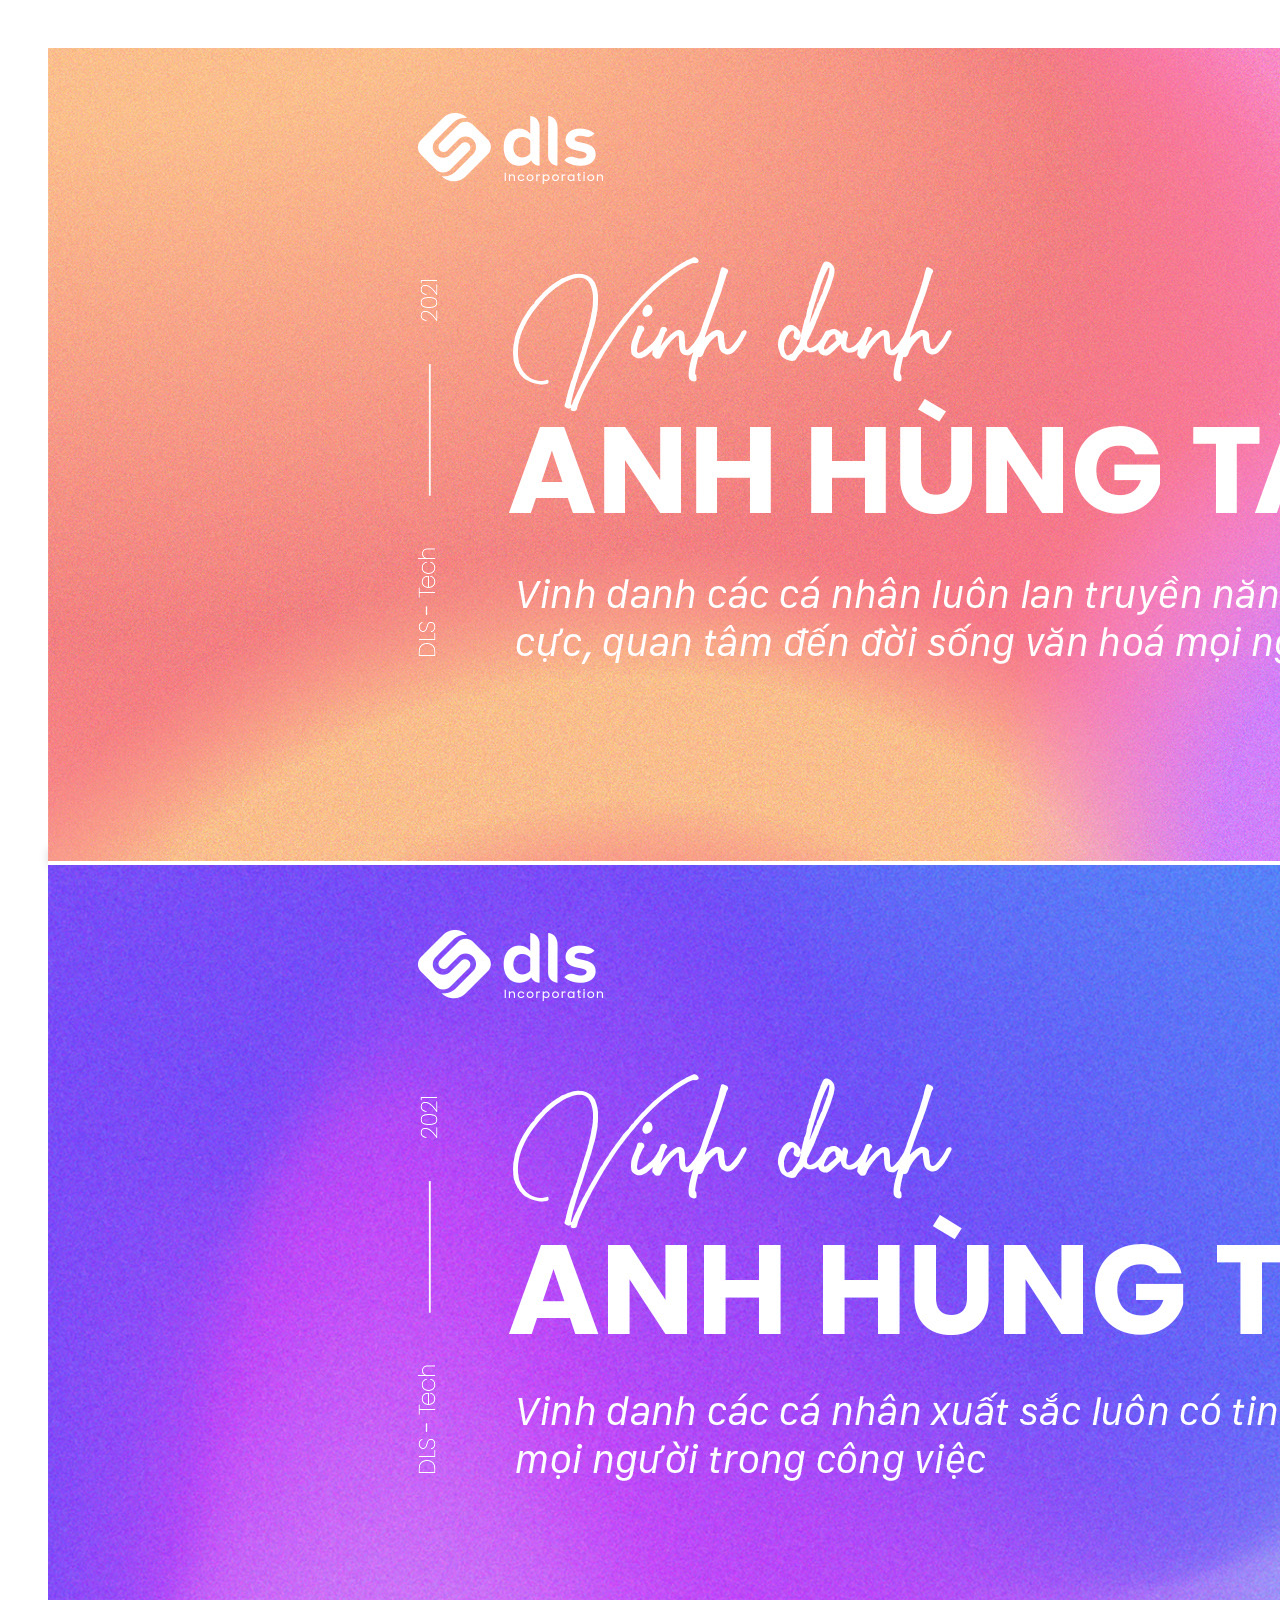
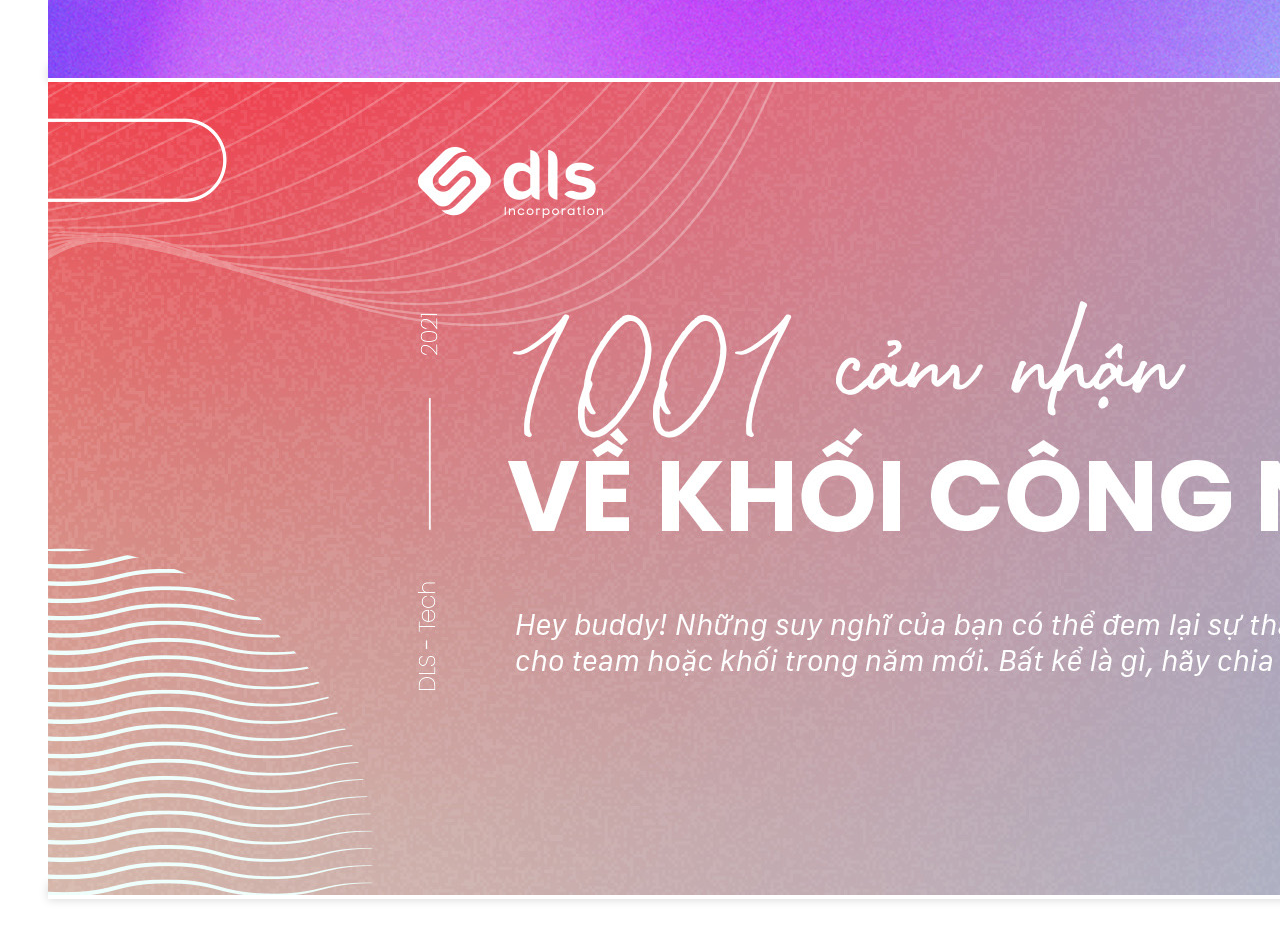
<file: index.html>
<!DOCTYPE html>
<html lang="en">

<head>
    <meta charset="UTF-8">
    <meta http-equiv="X-UA-Compatible" content="IE=edge">
    <meta name="viewport" content="width=device-width, initial-scale=1.0">
    <title>Anh hùng tâm lý</title>
    <link href="https://cdn.jsdelivr.net/npm/bootstrap@5.1.3/dist/css/bootstrap.min.css" rel="stylesheet"
        integrity="sha384-1BmE4kWBq78iYhFldvKuhfTAU6auU8tT94WrHftjDbrCEXSU1oBoqyl2QvZ6jIW3" crossorigin="anonymous">
    <link rel="stylesheet" href="https://cdnjs.cloudflare.com/ajax/libs/animate.css/3.7.2/animate.min.css"
        integrity="sha512-doJrC/ocU8VGVRx3O9981+2aYUn3fuWVWvqLi1U+tA2MWVzsw+NVKq1PrENF03M+TYBP92PnYUlXFH1ZW0FpLw=="
        crossorigin="anonymous" referrerpolicy="no-referrer" />
    <link href="./css/style.css" rel="stylesheet">
    <script src="https://cdnjs.cloudflare.com/ajax/libs/jquery/3.6.0/jquery.min.js"
        integrity="sha512-894YE6QWD5I59HgZOGReFYm4dnWc1Qt5NtvYSaNcOP+u1T9qYdvdihz0PPSiiqn/+/3e7Jo4EaG7TubfWGUrMQ=="
        crossorigin="anonymous" referrerpolicy="no-referrer"></script>
    <script src="https://cdn.jsdelivr.net/npm/@popperjs/core@2.10.2/dist/umd/popper.min.js"
        integrity="sha384-7+zCNj/IqJ95wo16oMtfsKbZ9ccEh31eOz1HGyDuCQ6wgnyJNSYdrPa03rtR1zdB"
        crossorigin="anonymous"></script>
    <script src="https://cdn.jsdelivr.net/npm/bootstrap@5.1.3/dist/js/bootstrap.min.js"
        integrity="sha384-QJHtvGhmr9XOIpI6YVutG+2QOK9T+ZnN4kzFN1RtK3zEFEIsxhlmWl5/YESvpZ13"
        crossorigin="anonymous"></script>
    <script src="https://cdnjs.cloudflare.com/ajax/libs/wow/1.1.2/wow.min.js"
        integrity="sha512-Eak/29OTpb36LLo2r47IpVzPBLXnAMPAVypbSZiZ4Qkf8p/7S/XRG5xp7OKWPPYfJT6metI+IORkR5G8F900+g=="
        crossorigin="anonymous" referrerpolicy="no-referrer"></script>
    <script src="./js/global.js"></script>
</head>

<body>
    <section style="min-height: 100vh; display: flex; flex-direction: column; justify-content: center;">
        <div class="container py-5 custom-container">
            <div class="row g-4">
                <div class="col-xl-4 wow fadeInUp" data-wow-delay="0.1s">
                    <a class="card custom-card" href="./anh-hung-tam-ly.html">
                        <img src="./images/anhhungtamly.jpg" alt="" class="card-img">
                    </a>
                </div>
                <div class="col-xl-4 wow fadeInUp" data-wow-delay="0.6s">
                    <a class="card custom-card" href="./anh-hung-tu-te.html">
                        <img src="./images/anhhungtute.jpg" alt="" class="card-img">
                    </a>
                </div>
                <div class="col-xl-4 wow fadeInUp" data-wow-delay="1.1s">
                    <a class="card custom-card" href="./cam-nghi-ca-nhan.html">
                        <img src="./images/camnghicanhan.jpg" alt="" class="card-img">
                    </a>
                </div>
            </div>
        </div>
    </section>
</body>

</html>
</file>
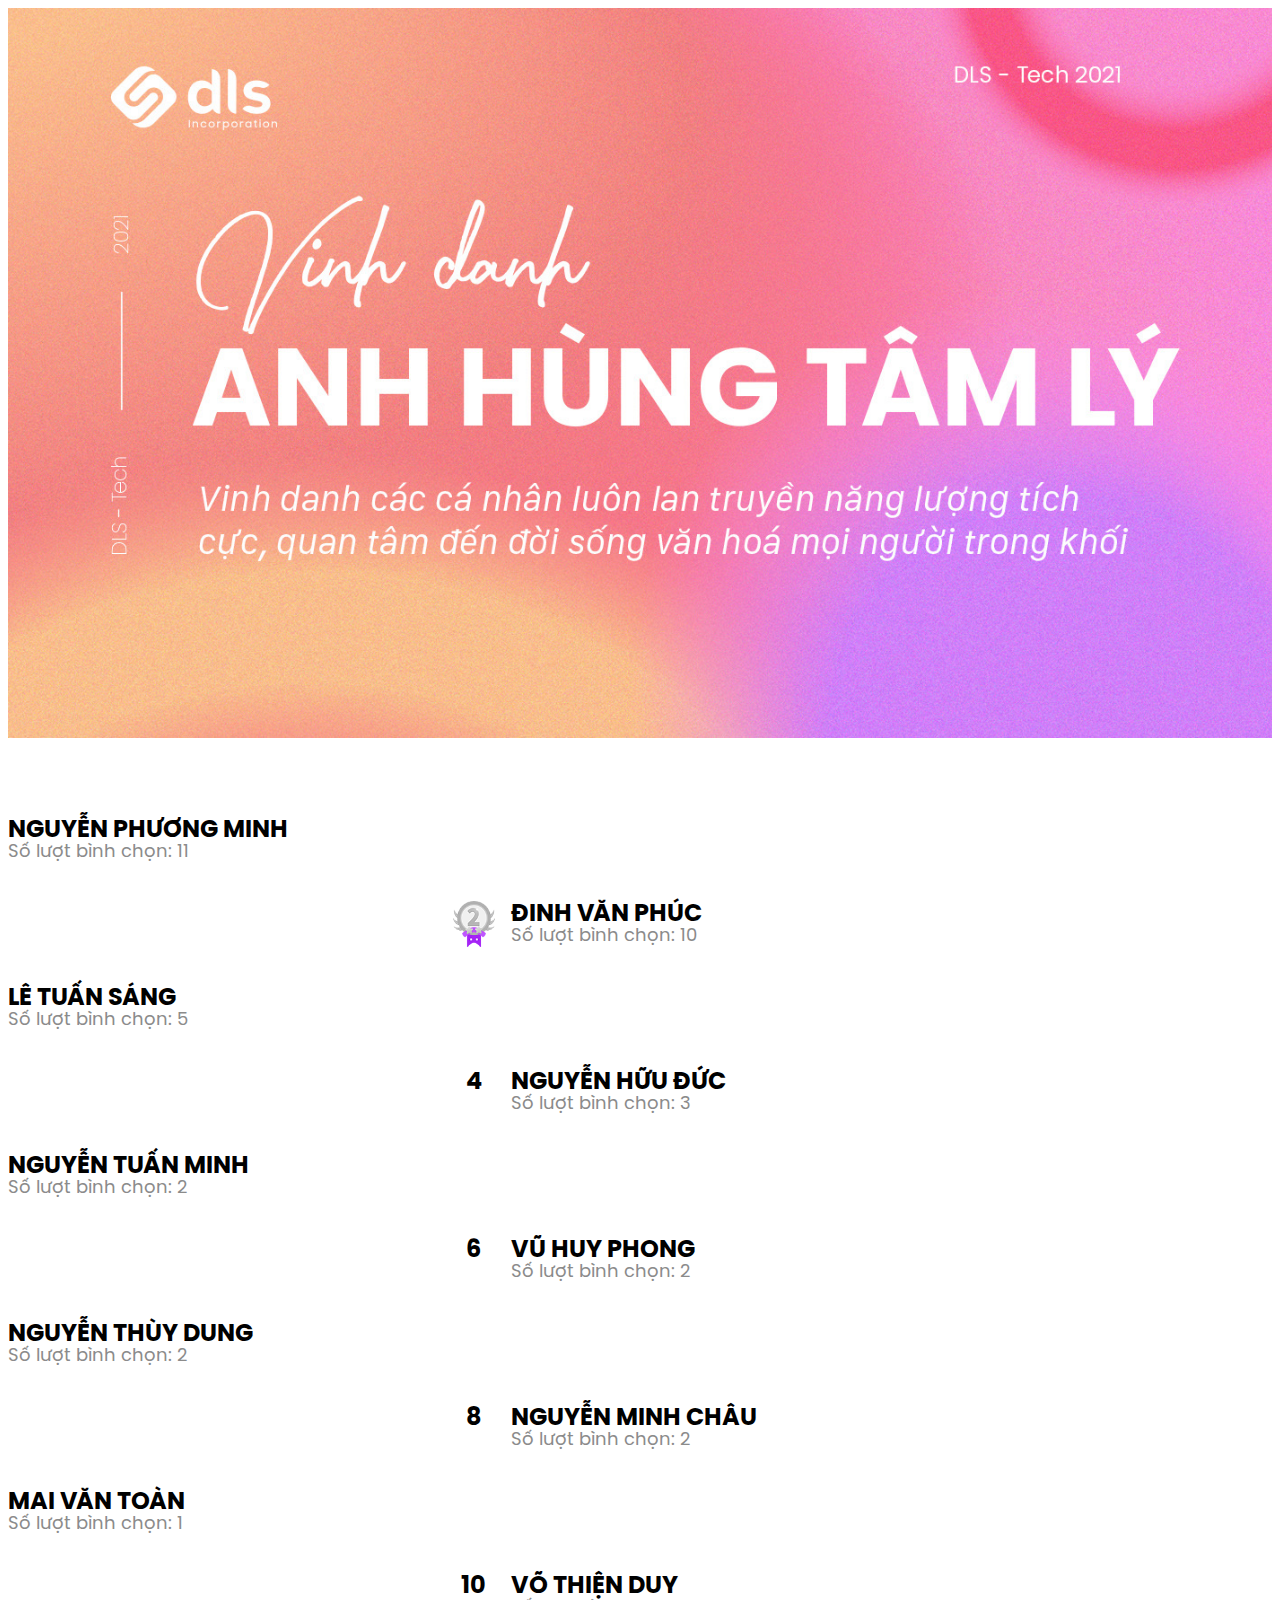
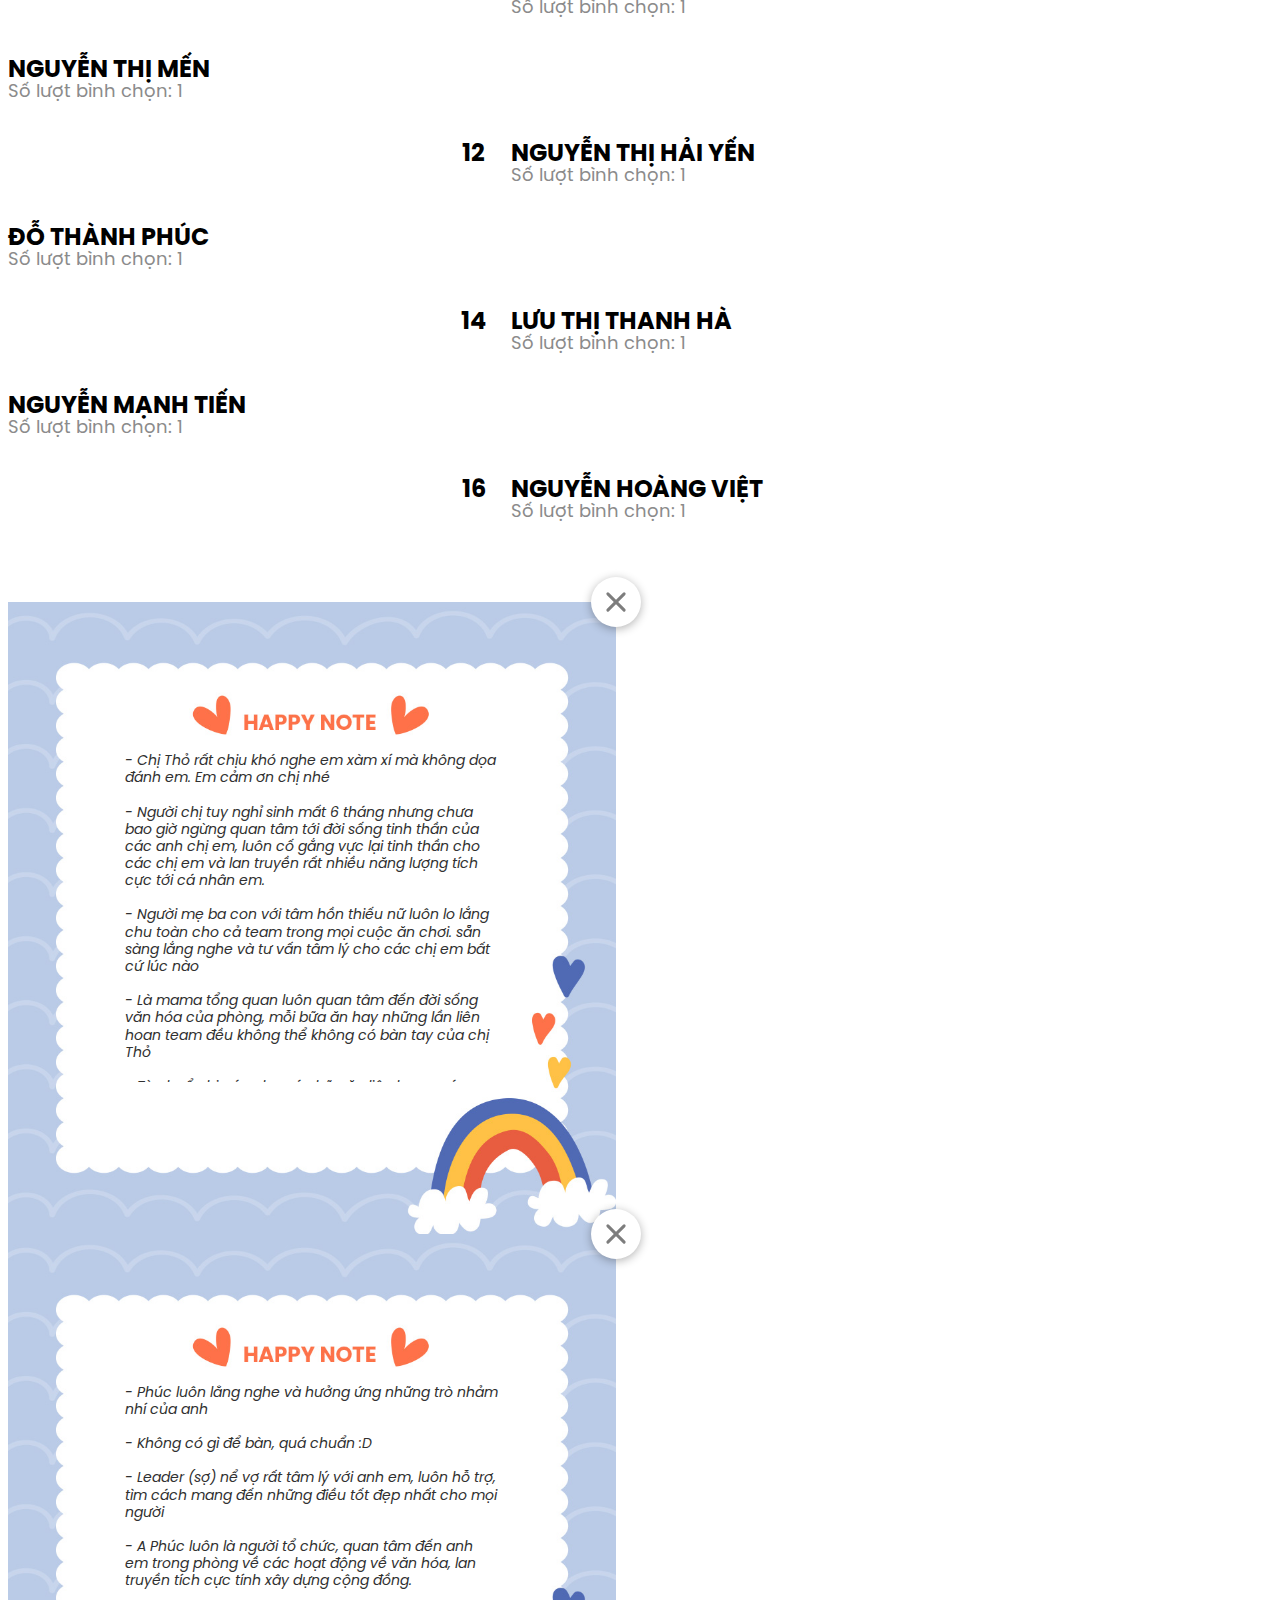
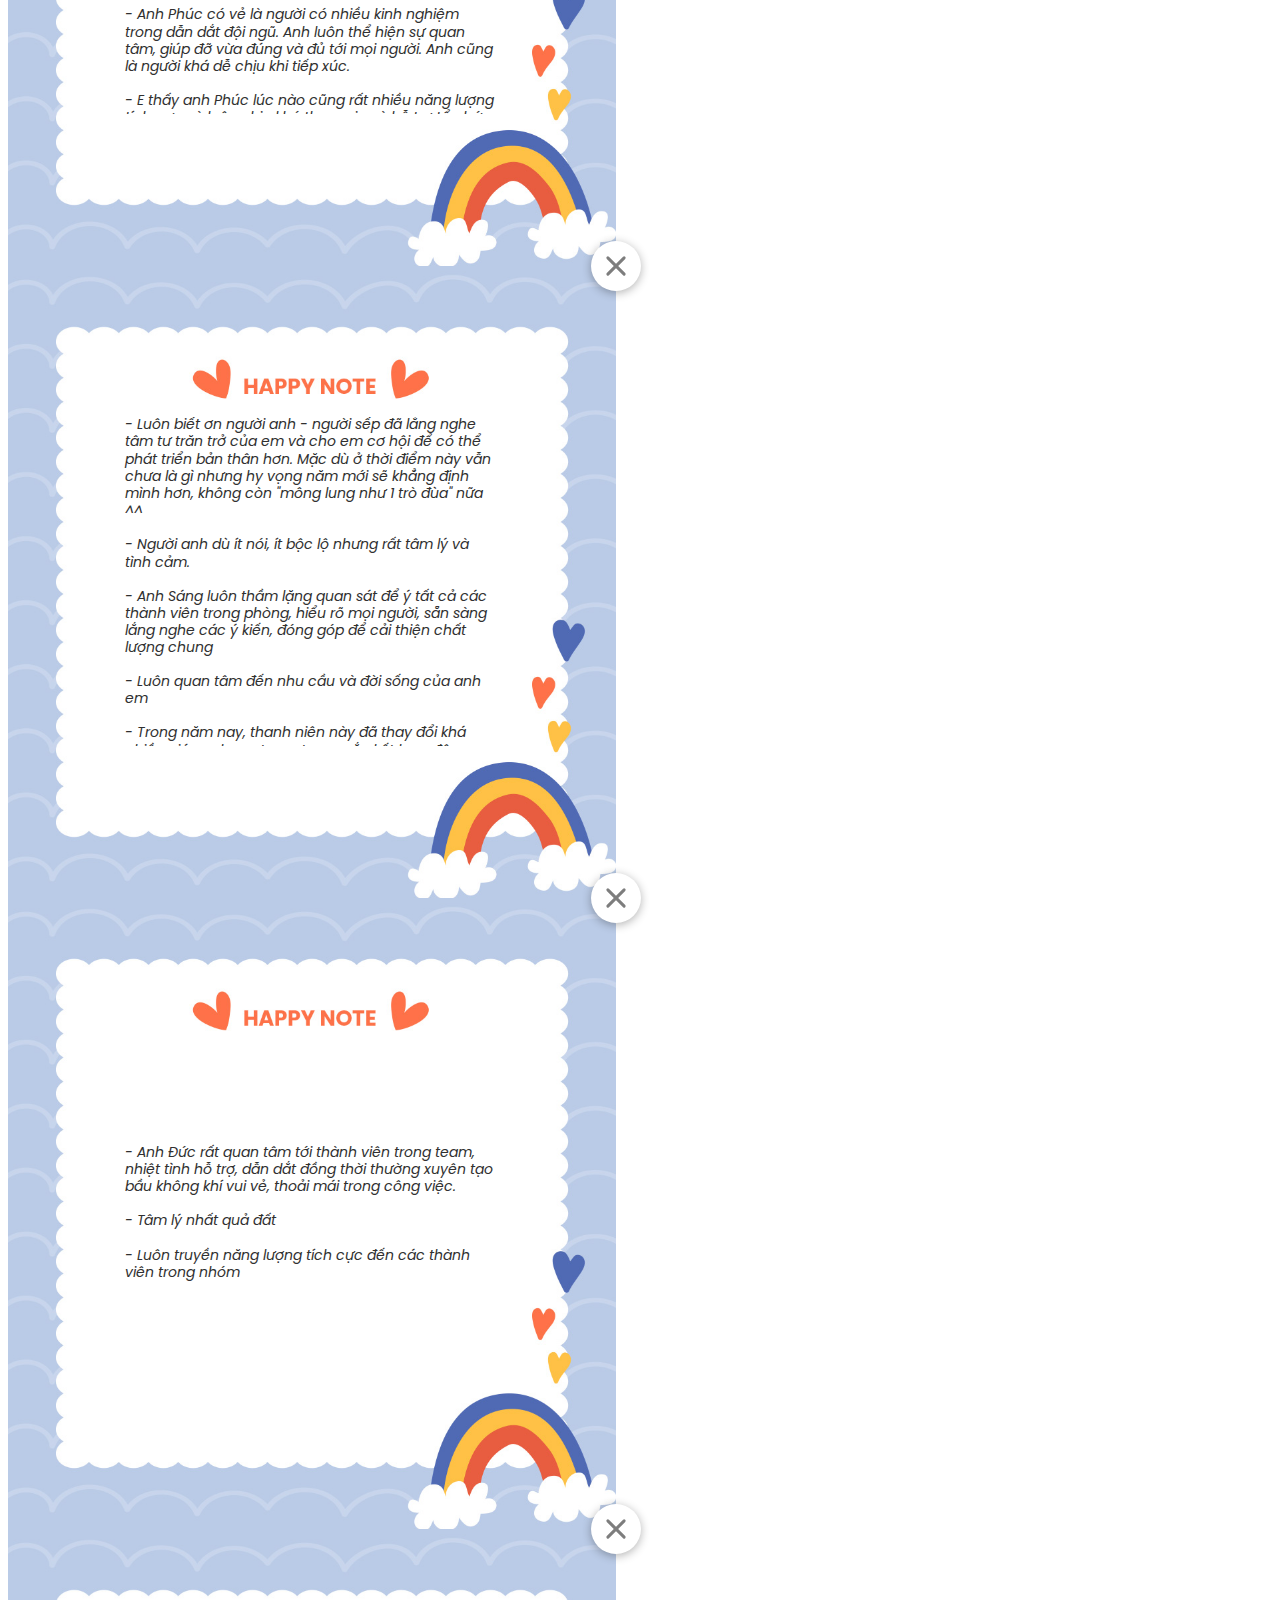
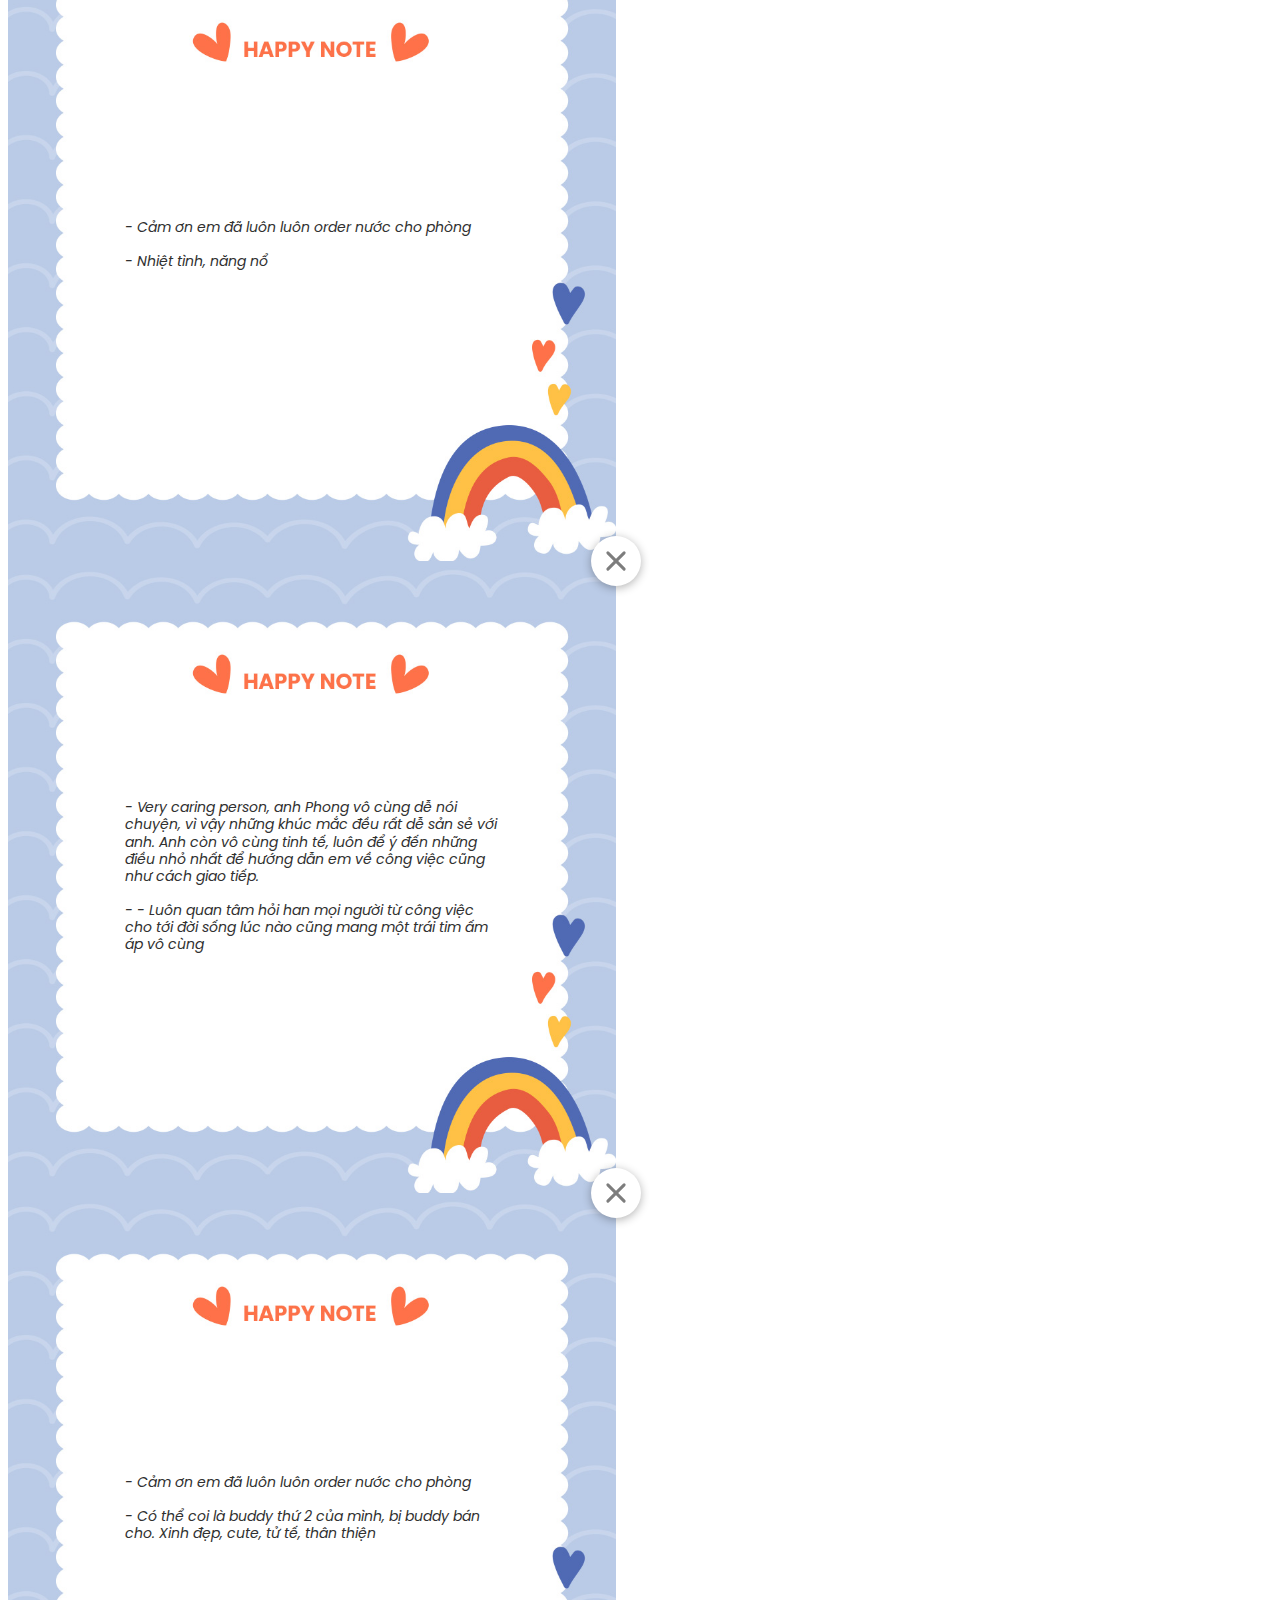
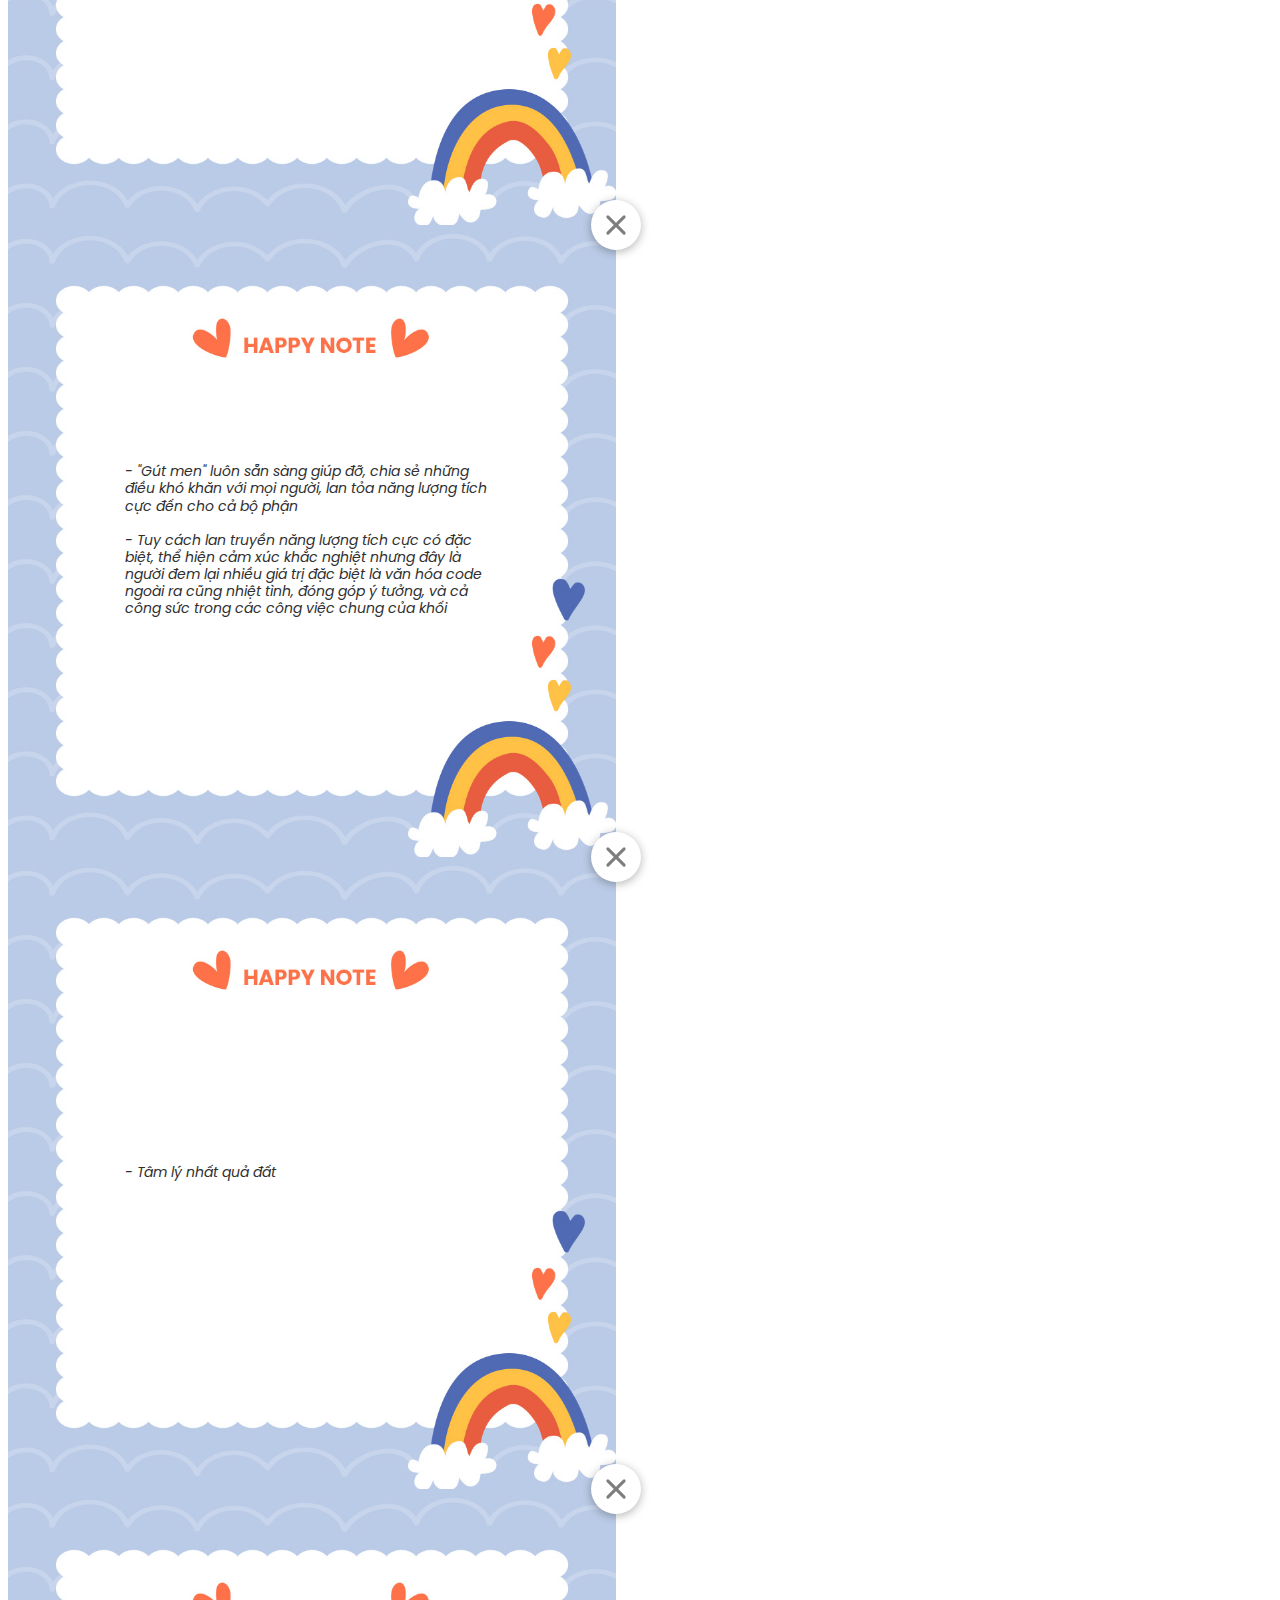
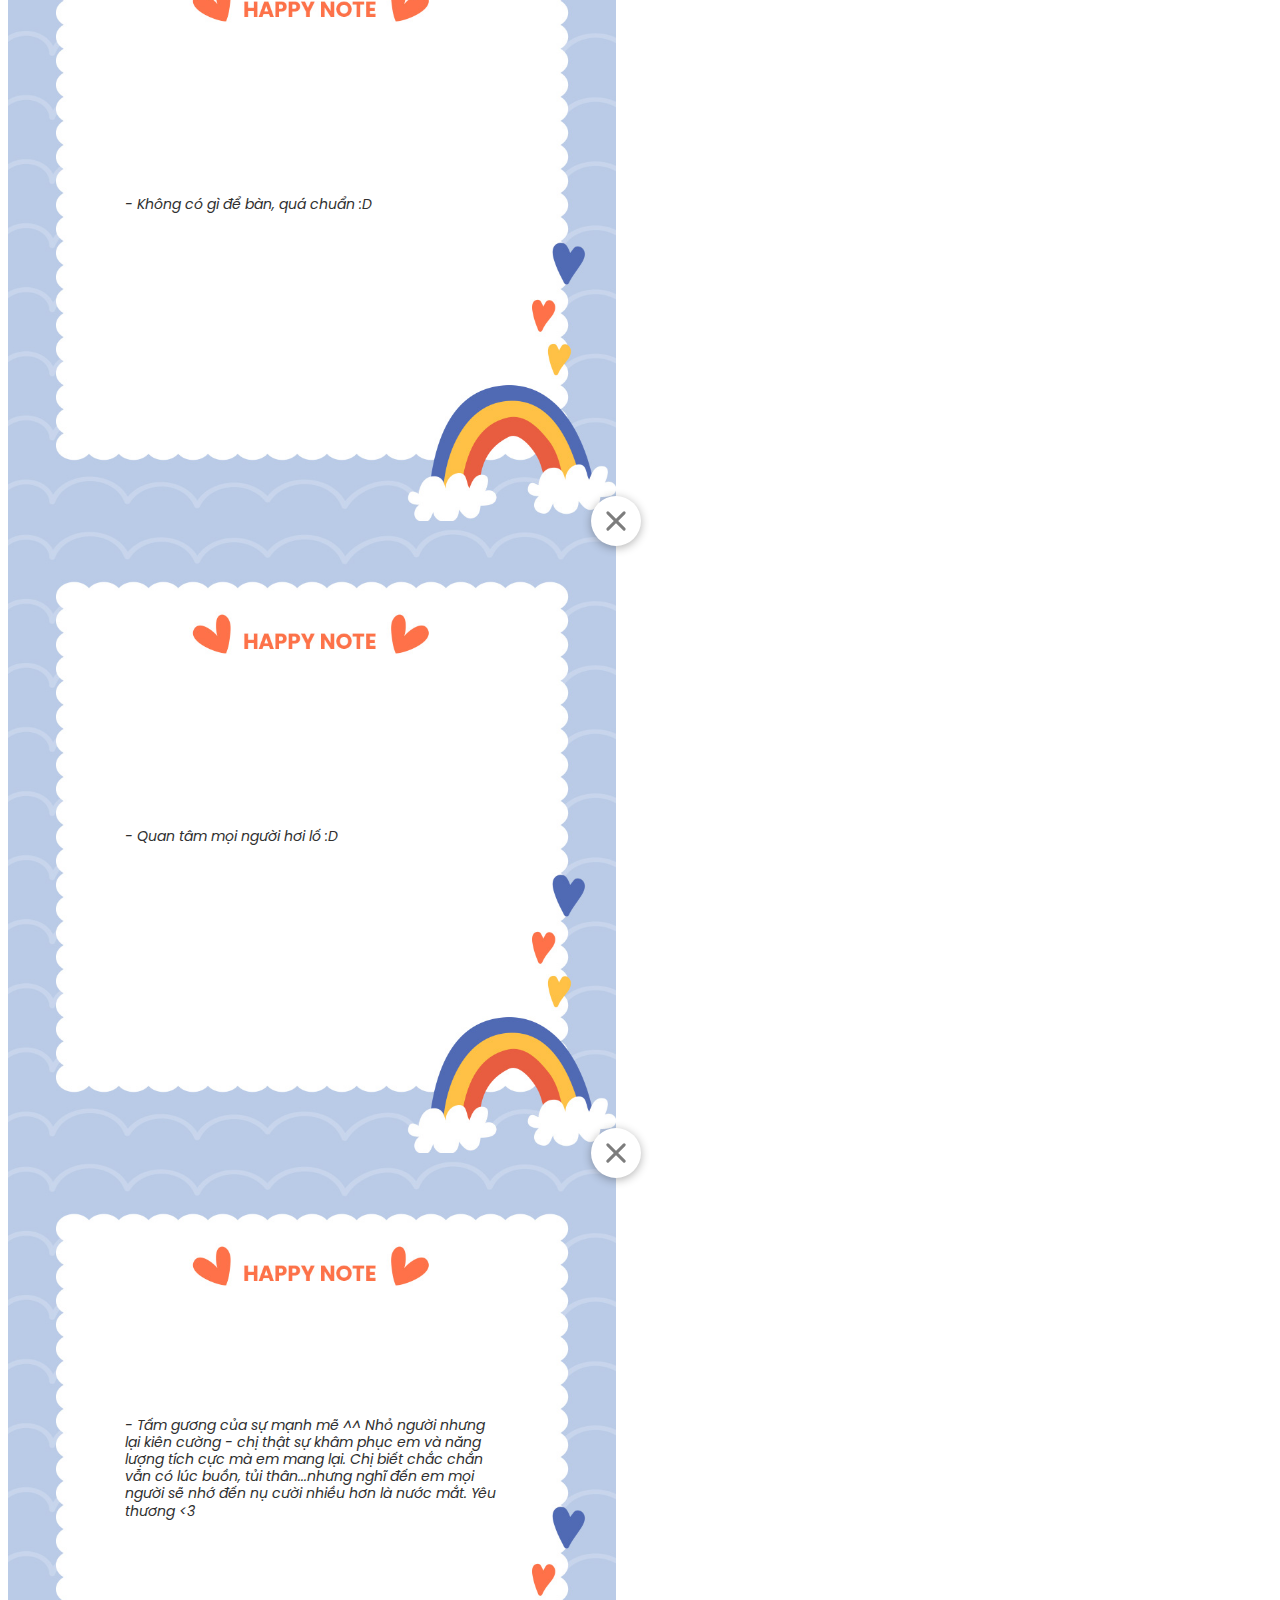
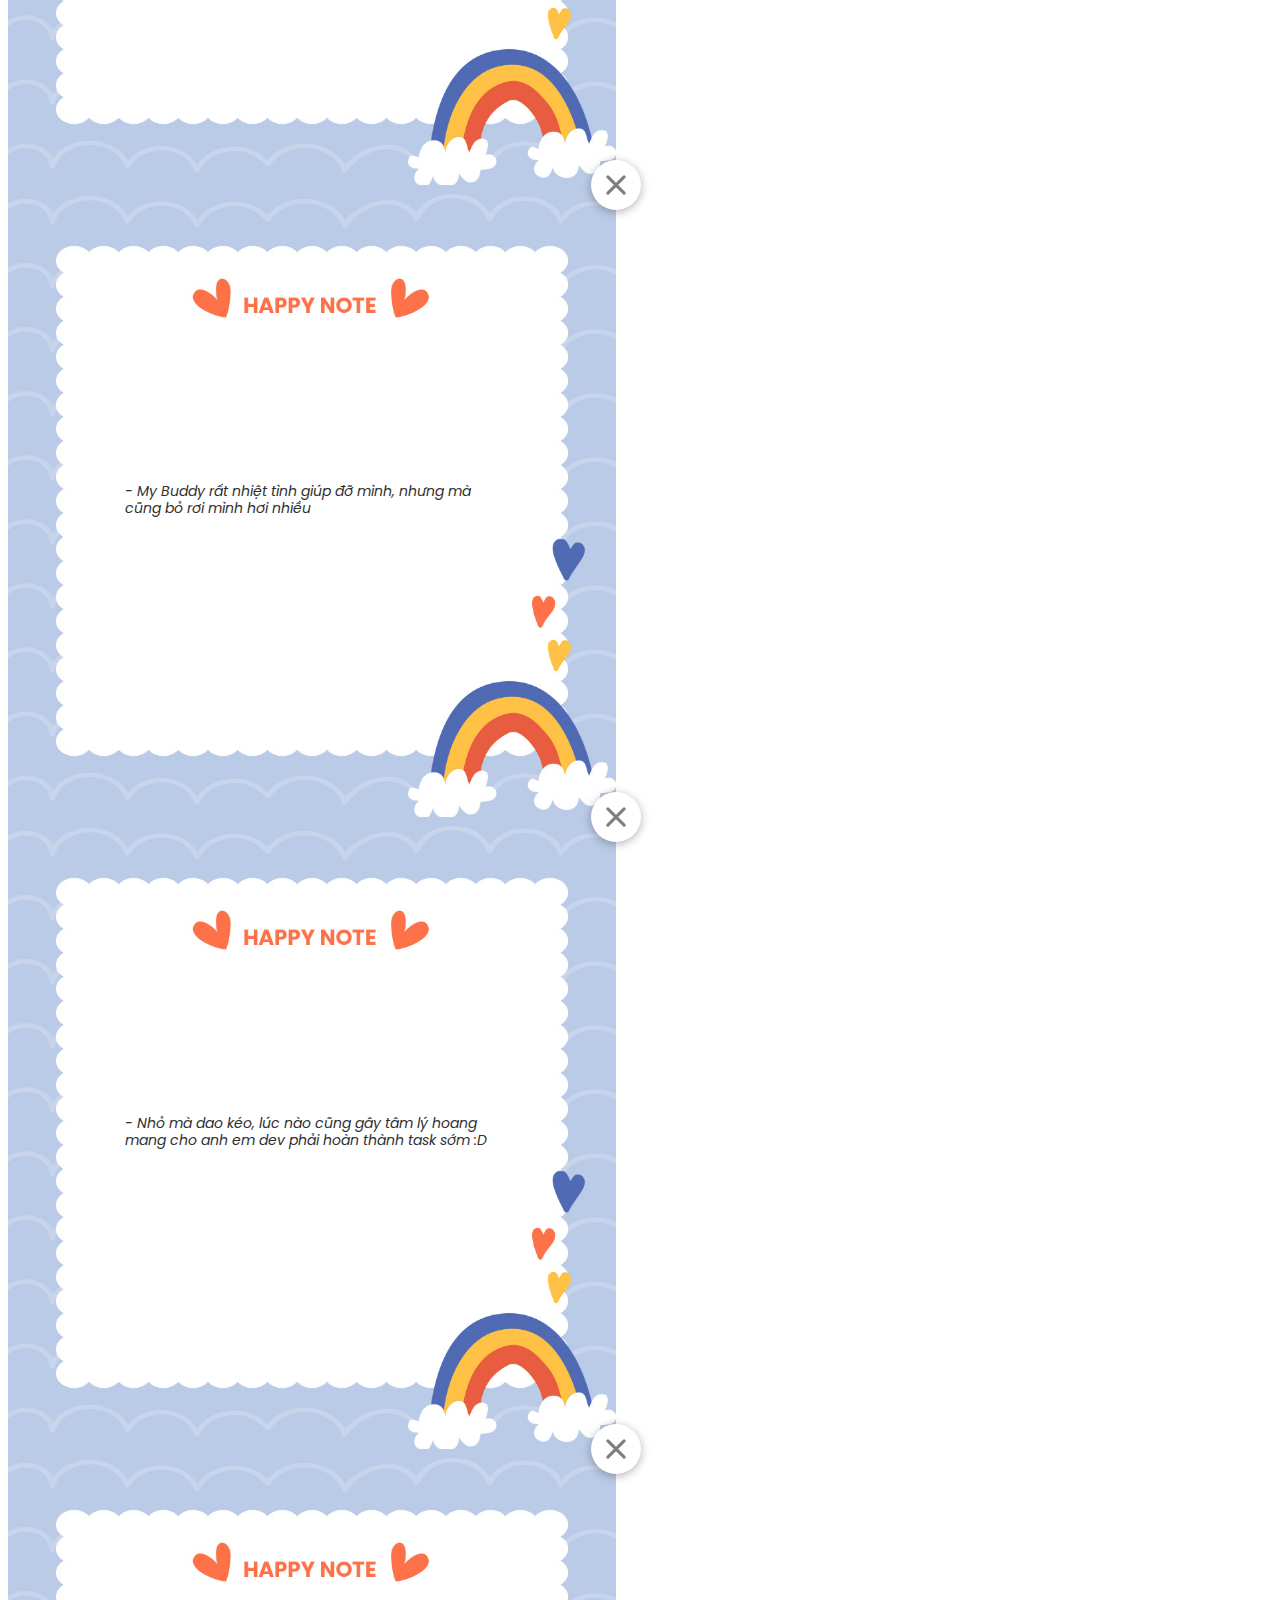
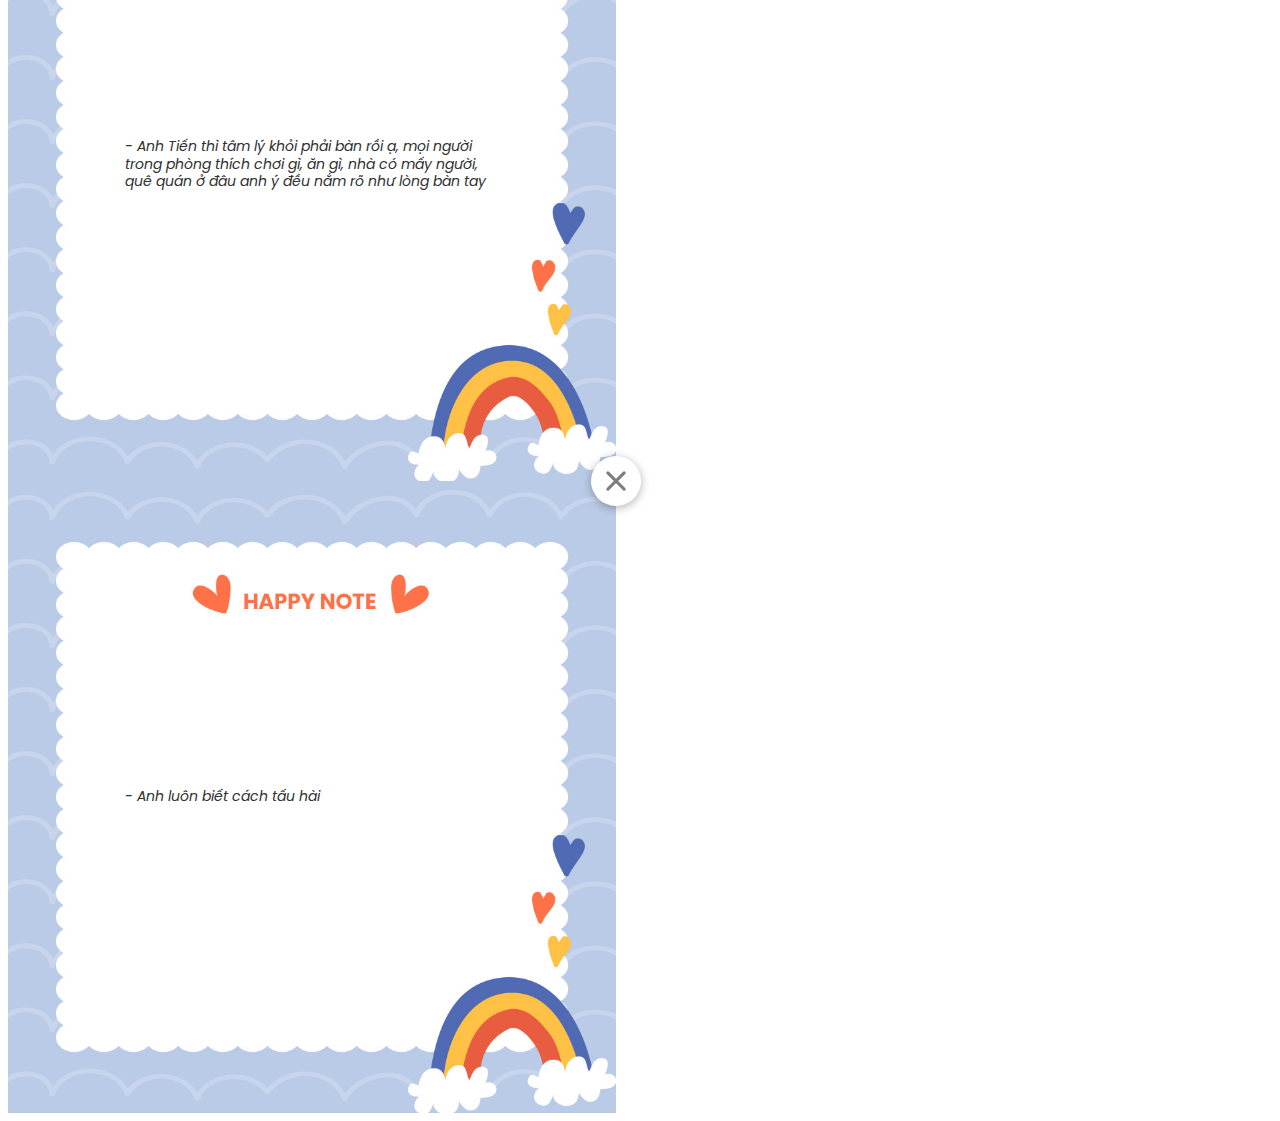
<file: anh-hung-tam-ly.html>
<!DOCTYPE html>
<html lang="en">

<head>
    <meta charset="UTF-8">
    <meta http-equiv="X-UA-Compatible" content="IE=edge">
    <meta name="viewport" content="width=device-width, initial-scale=1.0">
    <title>Anh hùng tâm lý</title>
    <link href="https://cdn.jsdelivr.net/npm/bootstrap@5.1.3/dist/css/bootstrap.min.css" rel="stylesheet"
        integrity="sha384-1BmE4kWBq78iYhFldvKuhfTAU6auU8tT94WrHftjDbrCEXSU1oBoqyl2QvZ6jIW3" crossorigin="anonymous">
    <link rel="stylesheet" href="https://cdnjs.cloudflare.com/ajax/libs/animate.css/3.7.2/animate.min.css" integrity="sha512-doJrC/ocU8VGVRx3O9981+2aYUn3fuWVWvqLi1U+tA2MWVzsw+NVKq1PrENF03M+TYBP92PnYUlXFH1ZW0FpLw==" crossorigin="anonymous" referrerpolicy="no-referrer" />
    <link href="./css/style.css" rel="stylesheet">
    <script src="https://cdnjs.cloudflare.com/ajax/libs/jquery/3.6.0/jquery.min.js"
        integrity="sha512-894YE6QWD5I59HgZOGReFYm4dnWc1Qt5NtvYSaNcOP+u1T9qYdvdihz0PPSiiqn/+/3e7Jo4EaG7TubfWGUrMQ=="
        crossorigin="anonymous" referrerpolicy="no-referrer"></script>
    <script src="https://cdn.jsdelivr.net/npm/@popperjs/core@2.10.2/dist/umd/popper.min.js"
        integrity="sha384-7+zCNj/IqJ95wo16oMtfsKbZ9ccEh31eOz1HGyDuCQ6wgnyJNSYdrPa03rtR1zdB"
        crossorigin="anonymous"></script>
    <script src="https://cdn.jsdelivr.net/npm/bootstrap@5.1.3/dist/js/bootstrap.min.js"
        integrity="sha384-QJHtvGhmr9XOIpI6YVutG+2QOK9T+ZnN4kzFN1RtK3zEFEIsxhlmWl5/YESvpZ13"
        crossorigin="anonymous"></script>
    <script src="https://cdnjs.cloudflare.com/ajax/libs/wow/1.1.2/wow.min.js" integrity="sha512-Eak/29OTpb36LLo2r47IpVzPBLXnAMPAVypbSZiZ4Qkf8p/7S/XRG5xp7OKWPPYfJT6metI+IORkR5G8F900+g==" crossorigin="anonymous" referrerpolicy="no-referrer"></script>
    <script src="./js/global.js"></script>
</head>

<body>
    <!-- banner -->
    <article class="banner">
        <img src="./images/anhhungtamly.jpg" alt="" class="banner__img">
        <a href="./index.html" class="banner__link"></a>
    </article>

    <!-- list -->
    <section class="section">
        <div class="container">
            <div class="hero-ranking" id="hero-list" data-type="anh_hung_tam_ly">
            </div>
        </div>
    </section>

    <!-- Modal -->
    <div id="modal-list">
    </div>
    </div>

    <a href="./index.html" class="back-home">↩ Trở lại</a>
</body>

</html>
</file>
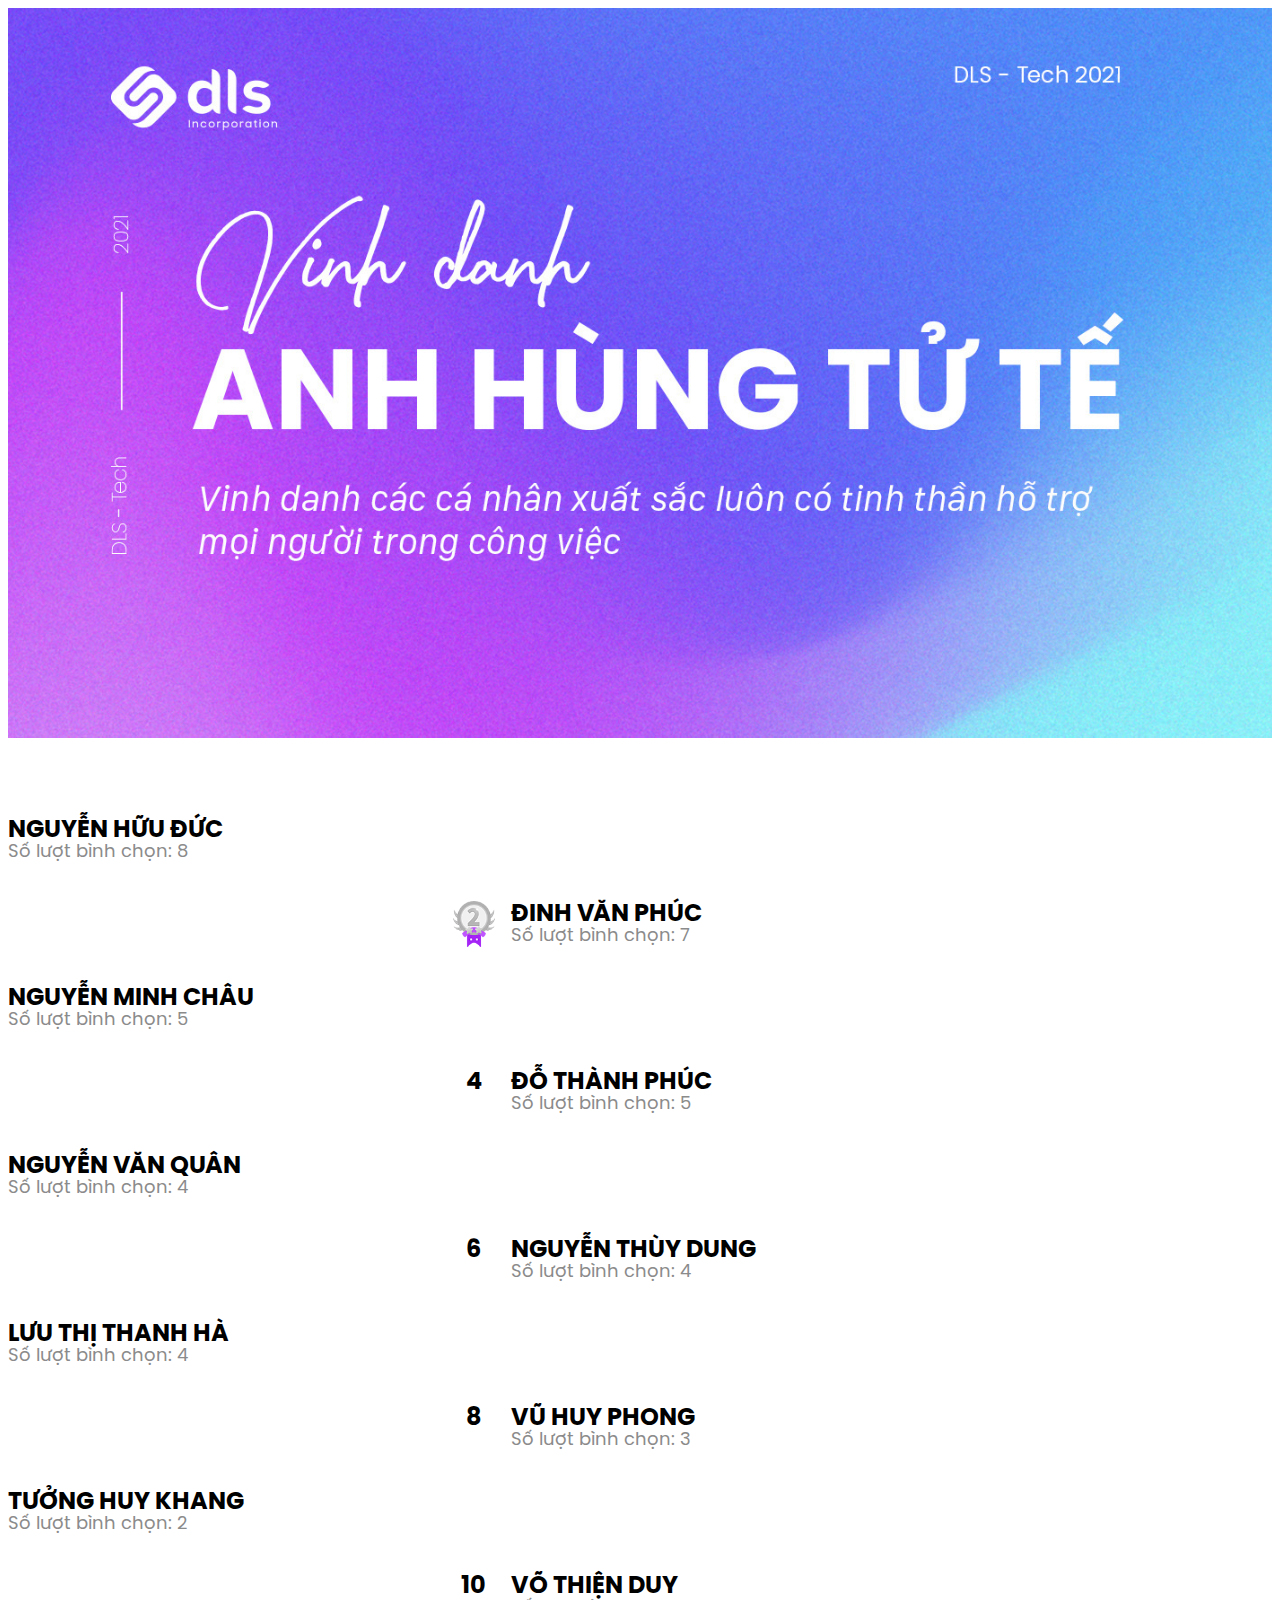
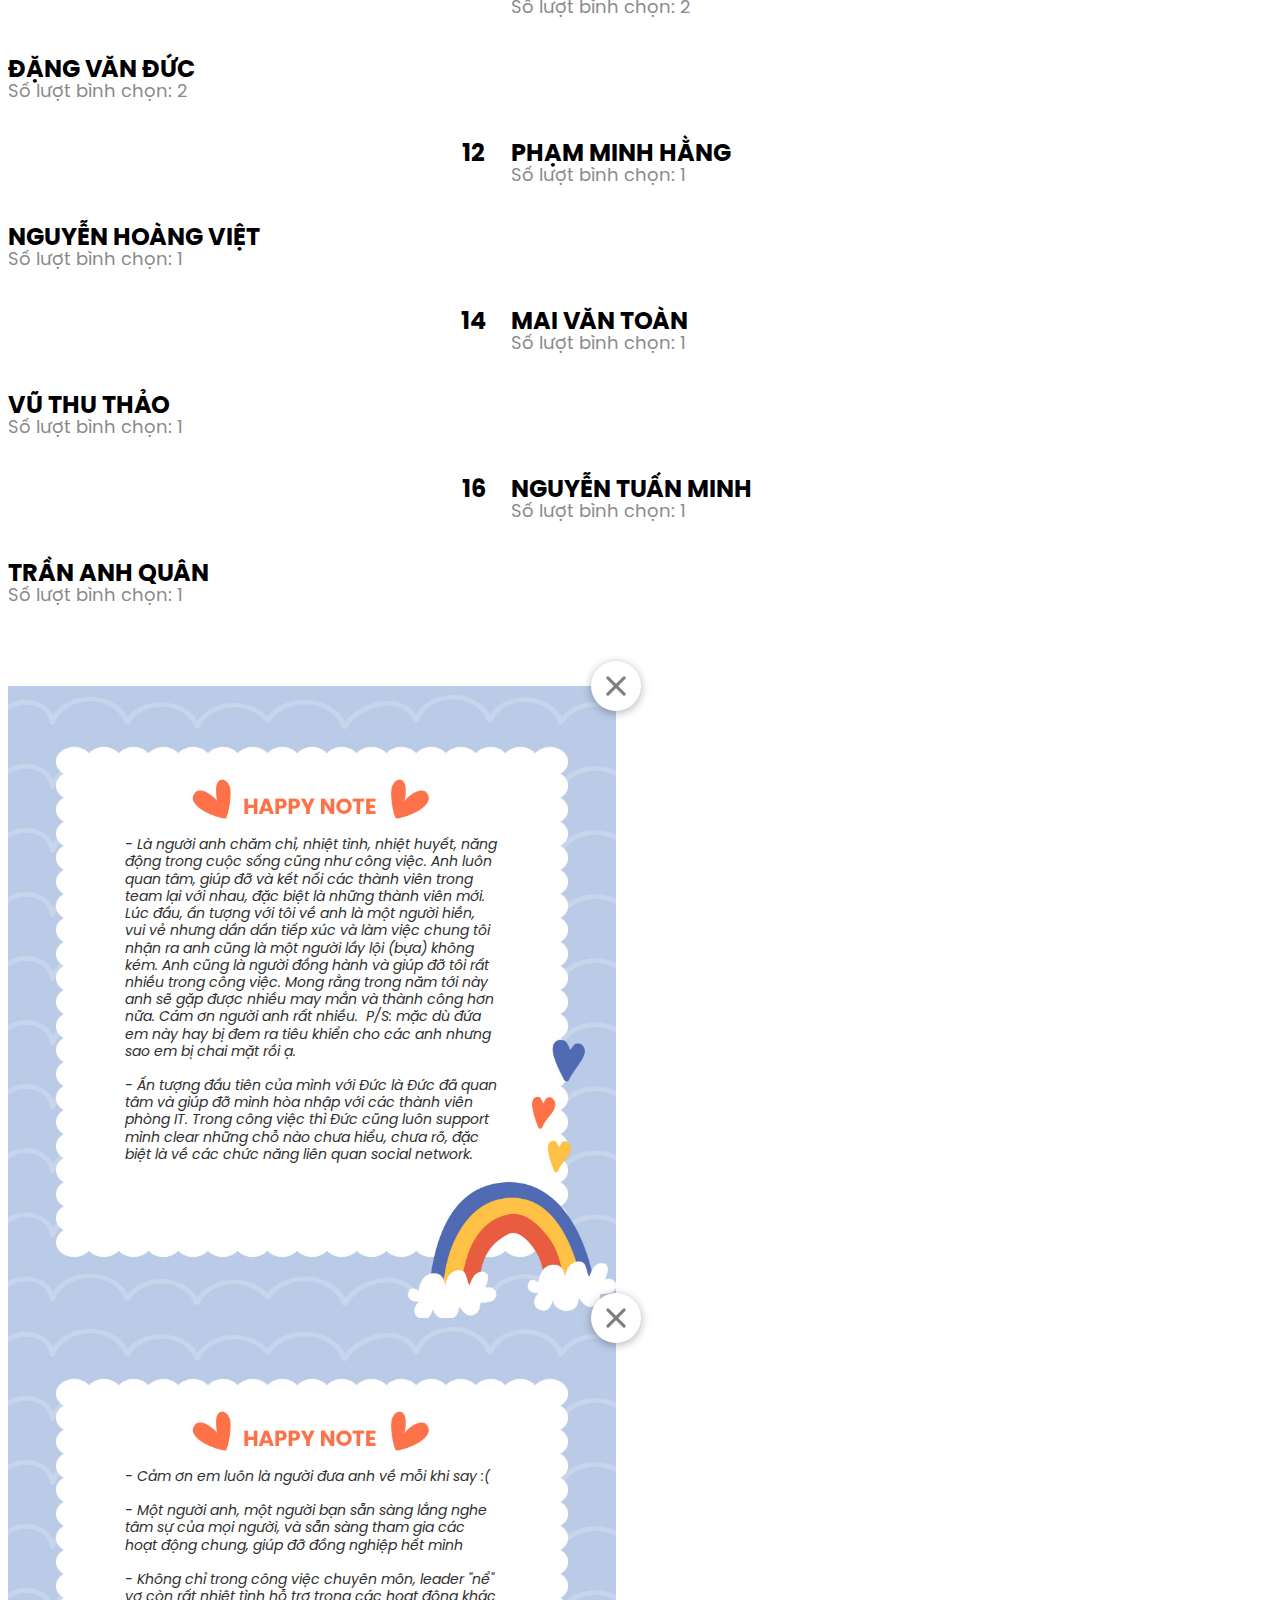
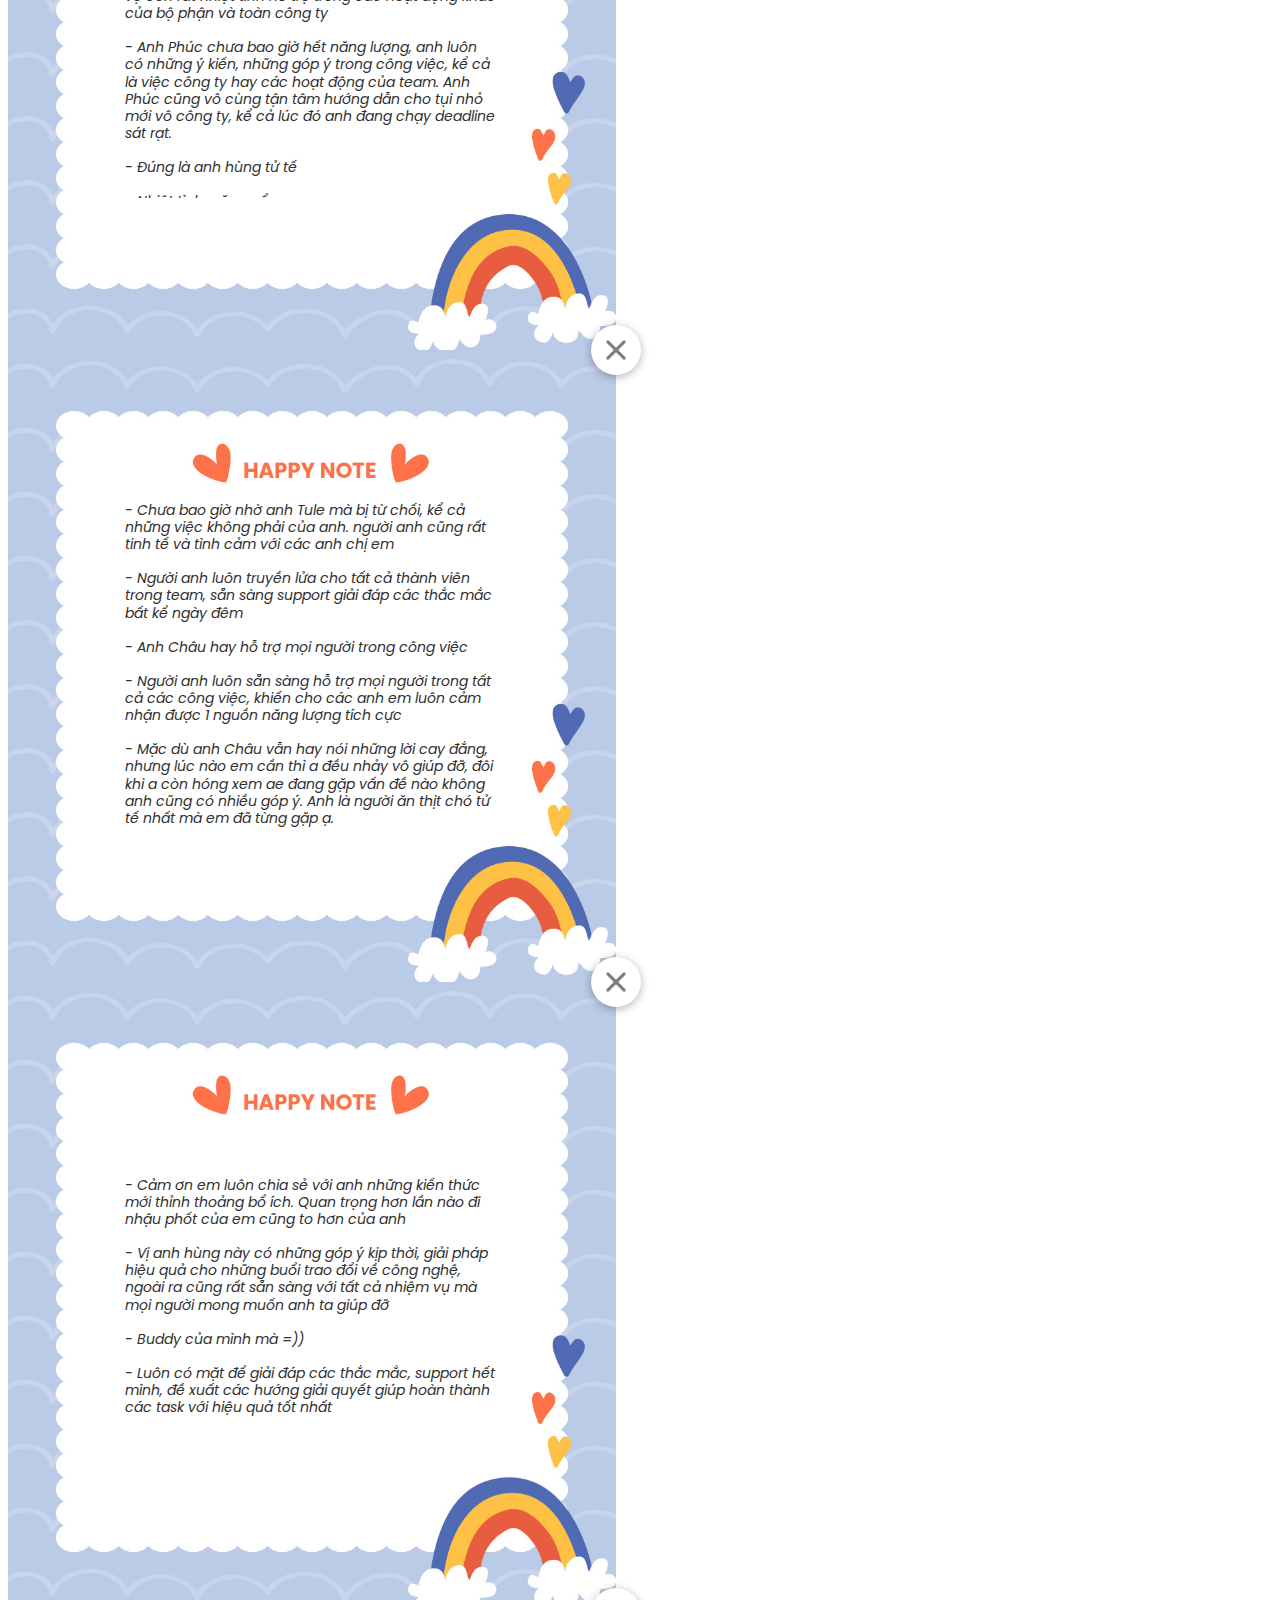
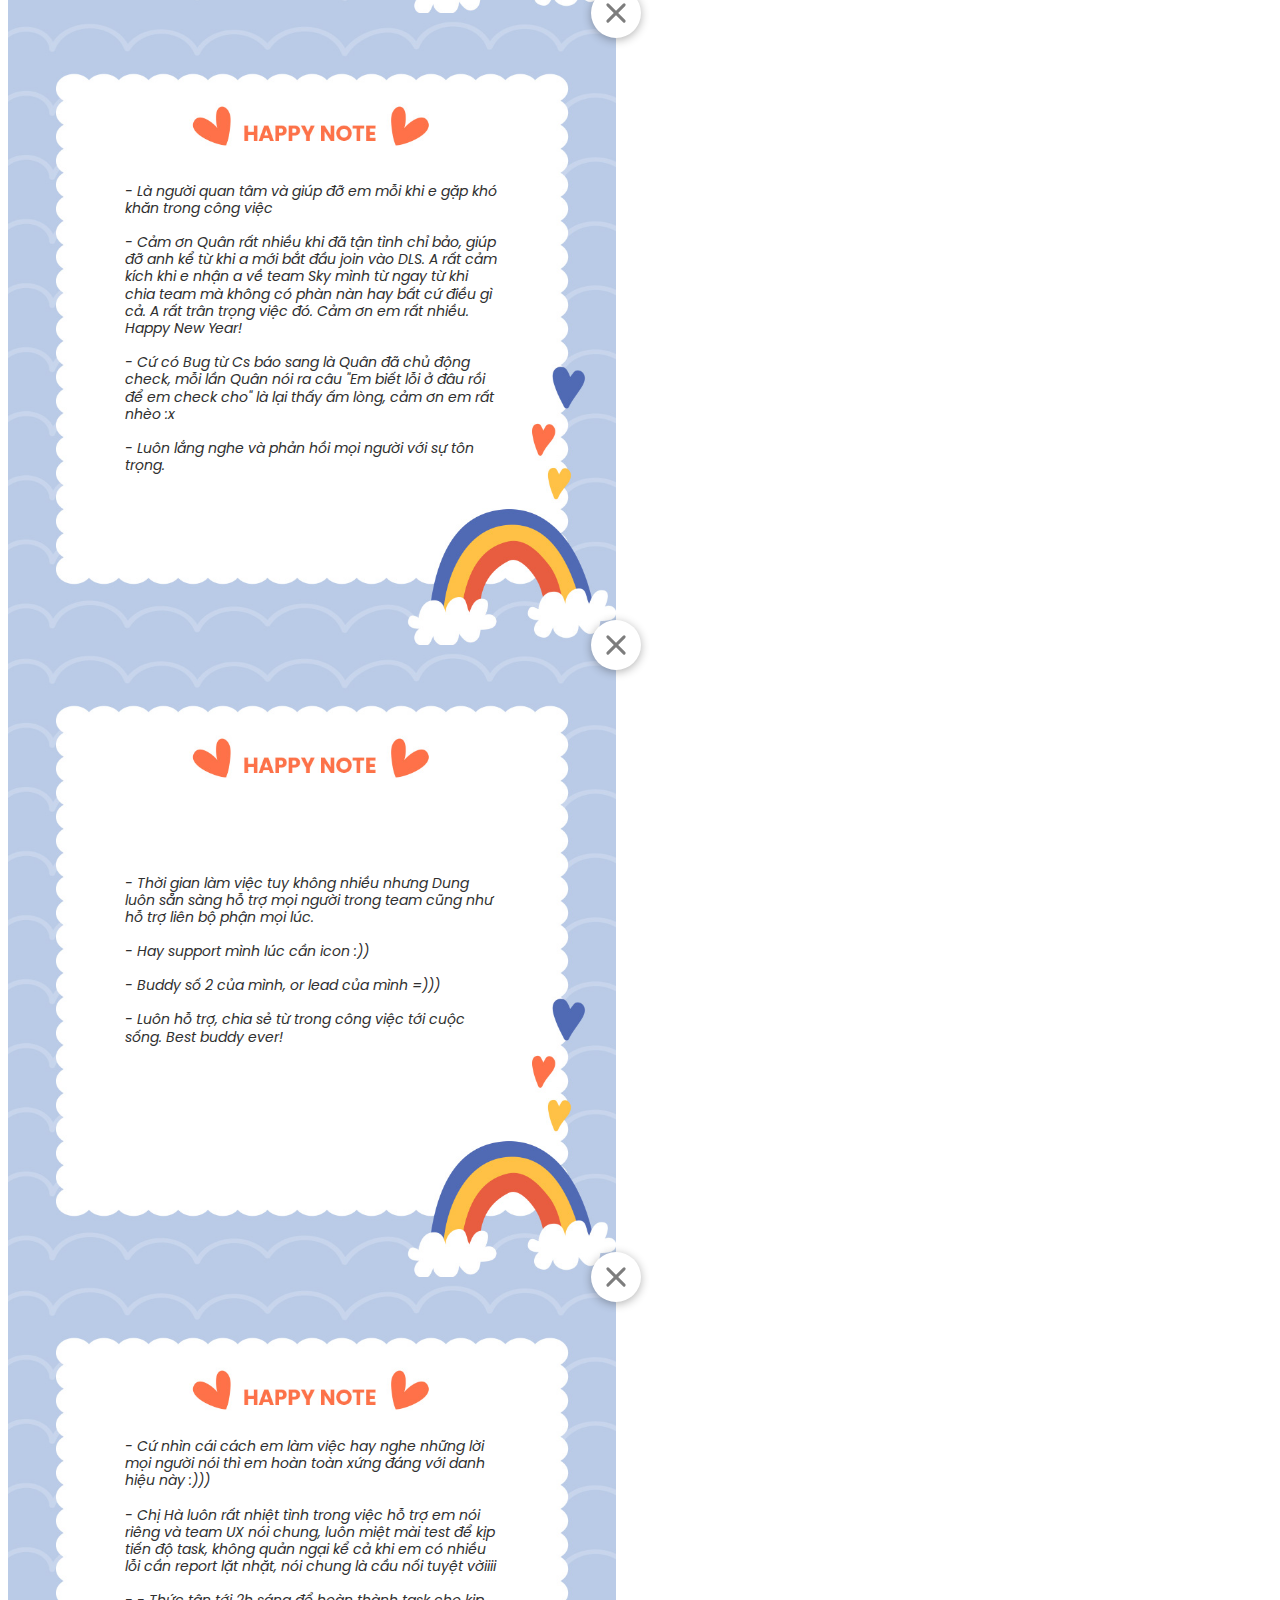
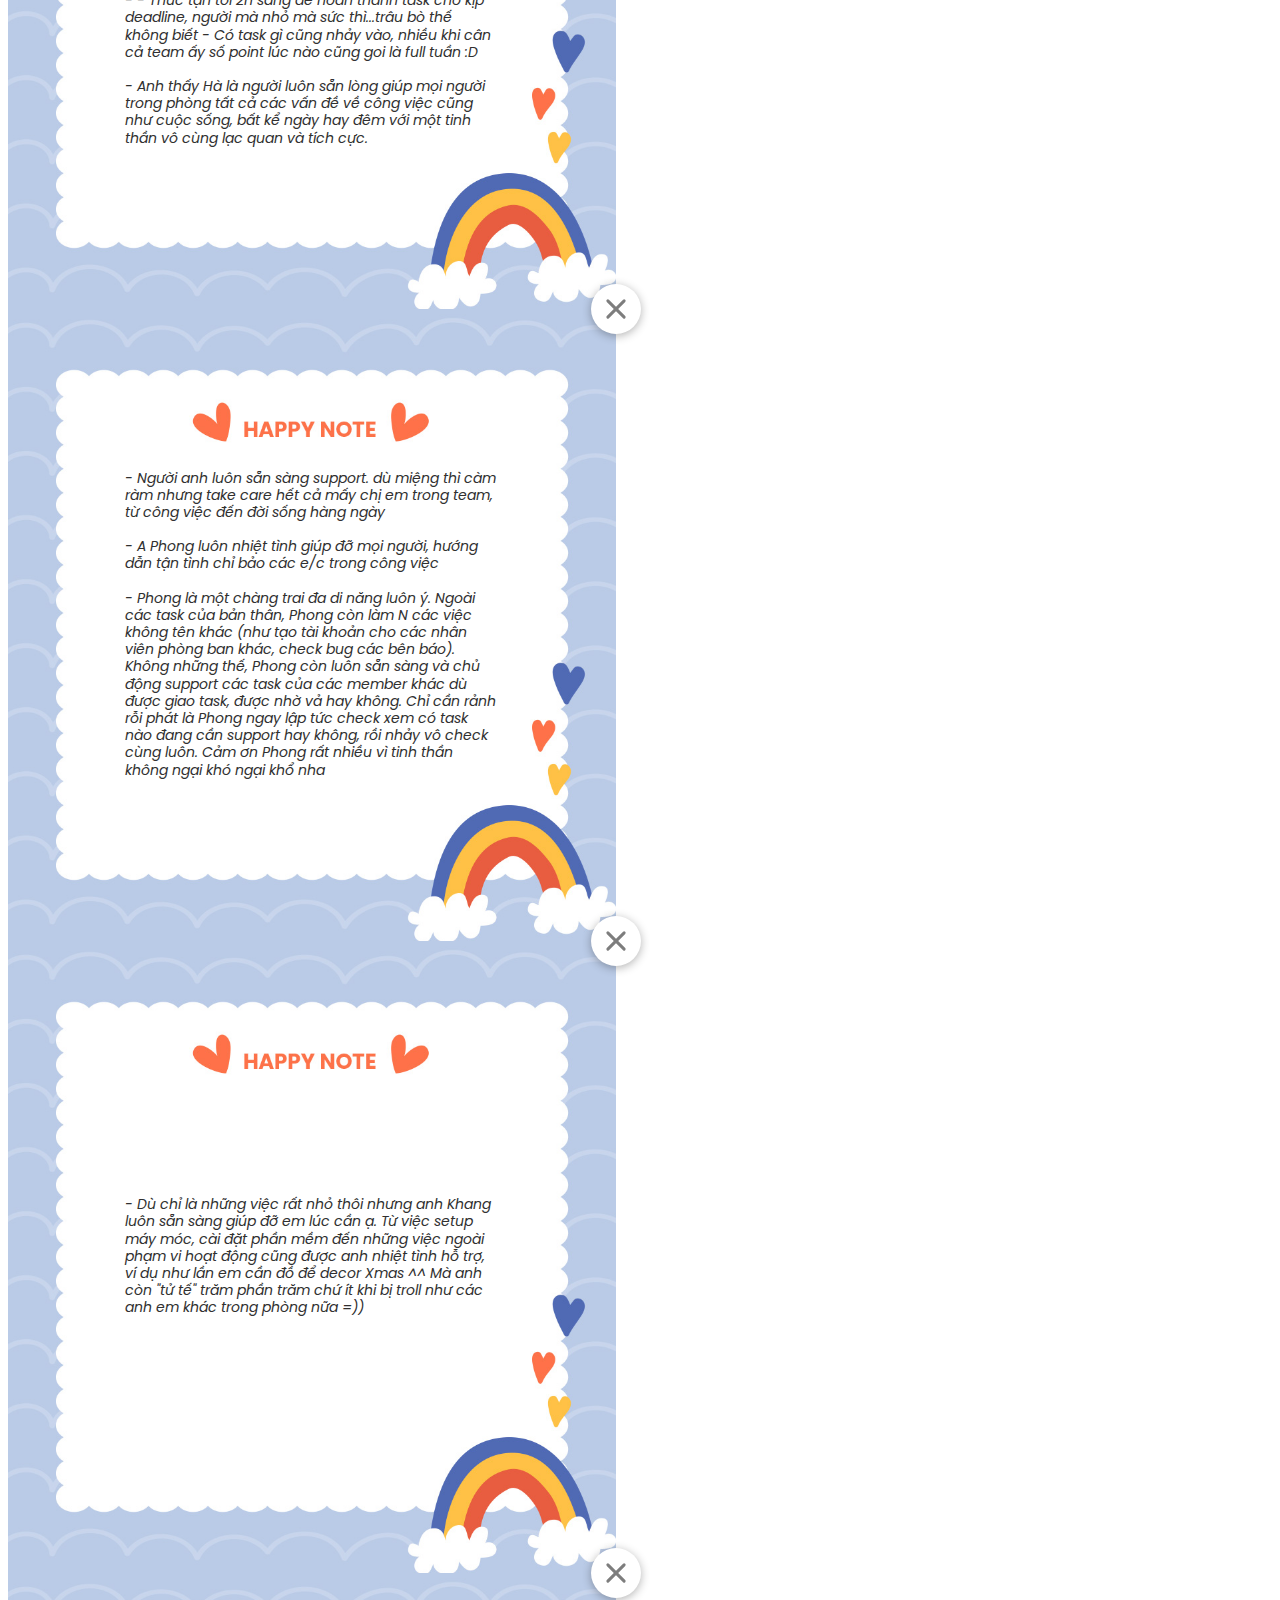
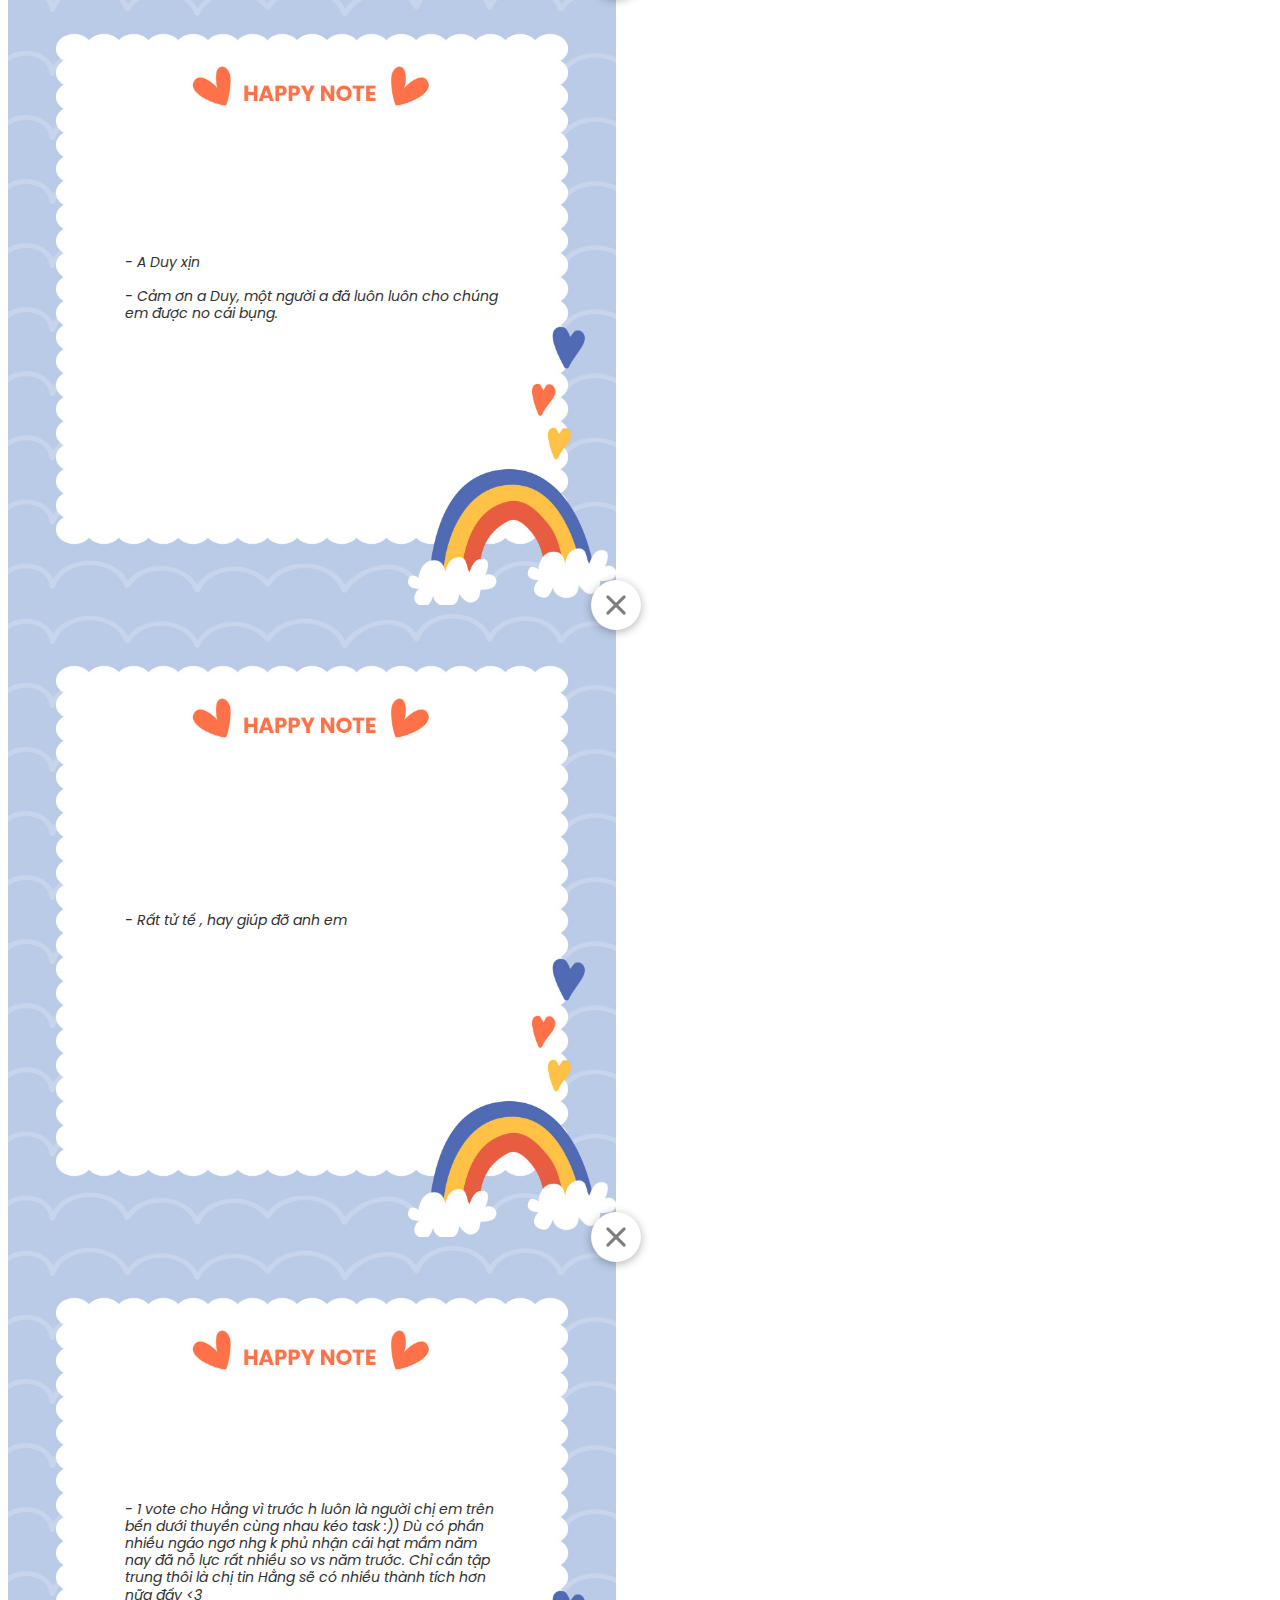
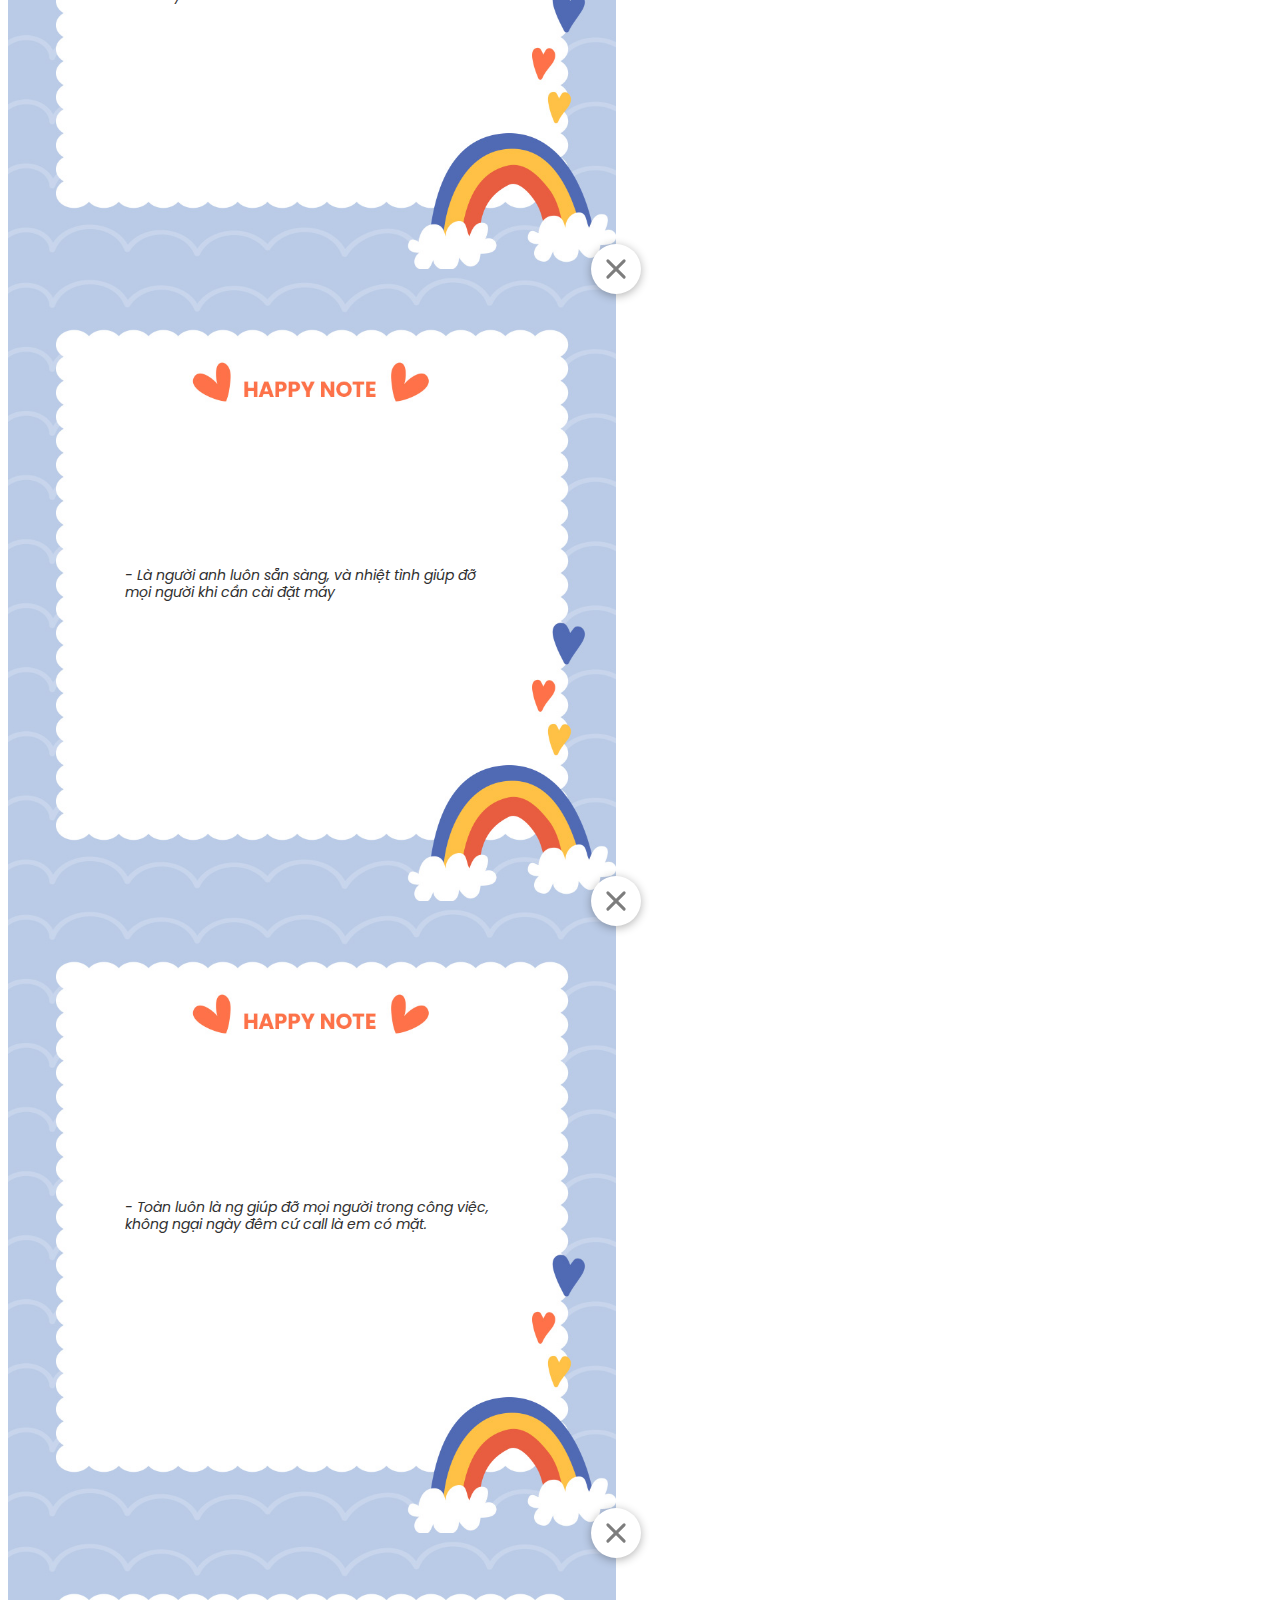
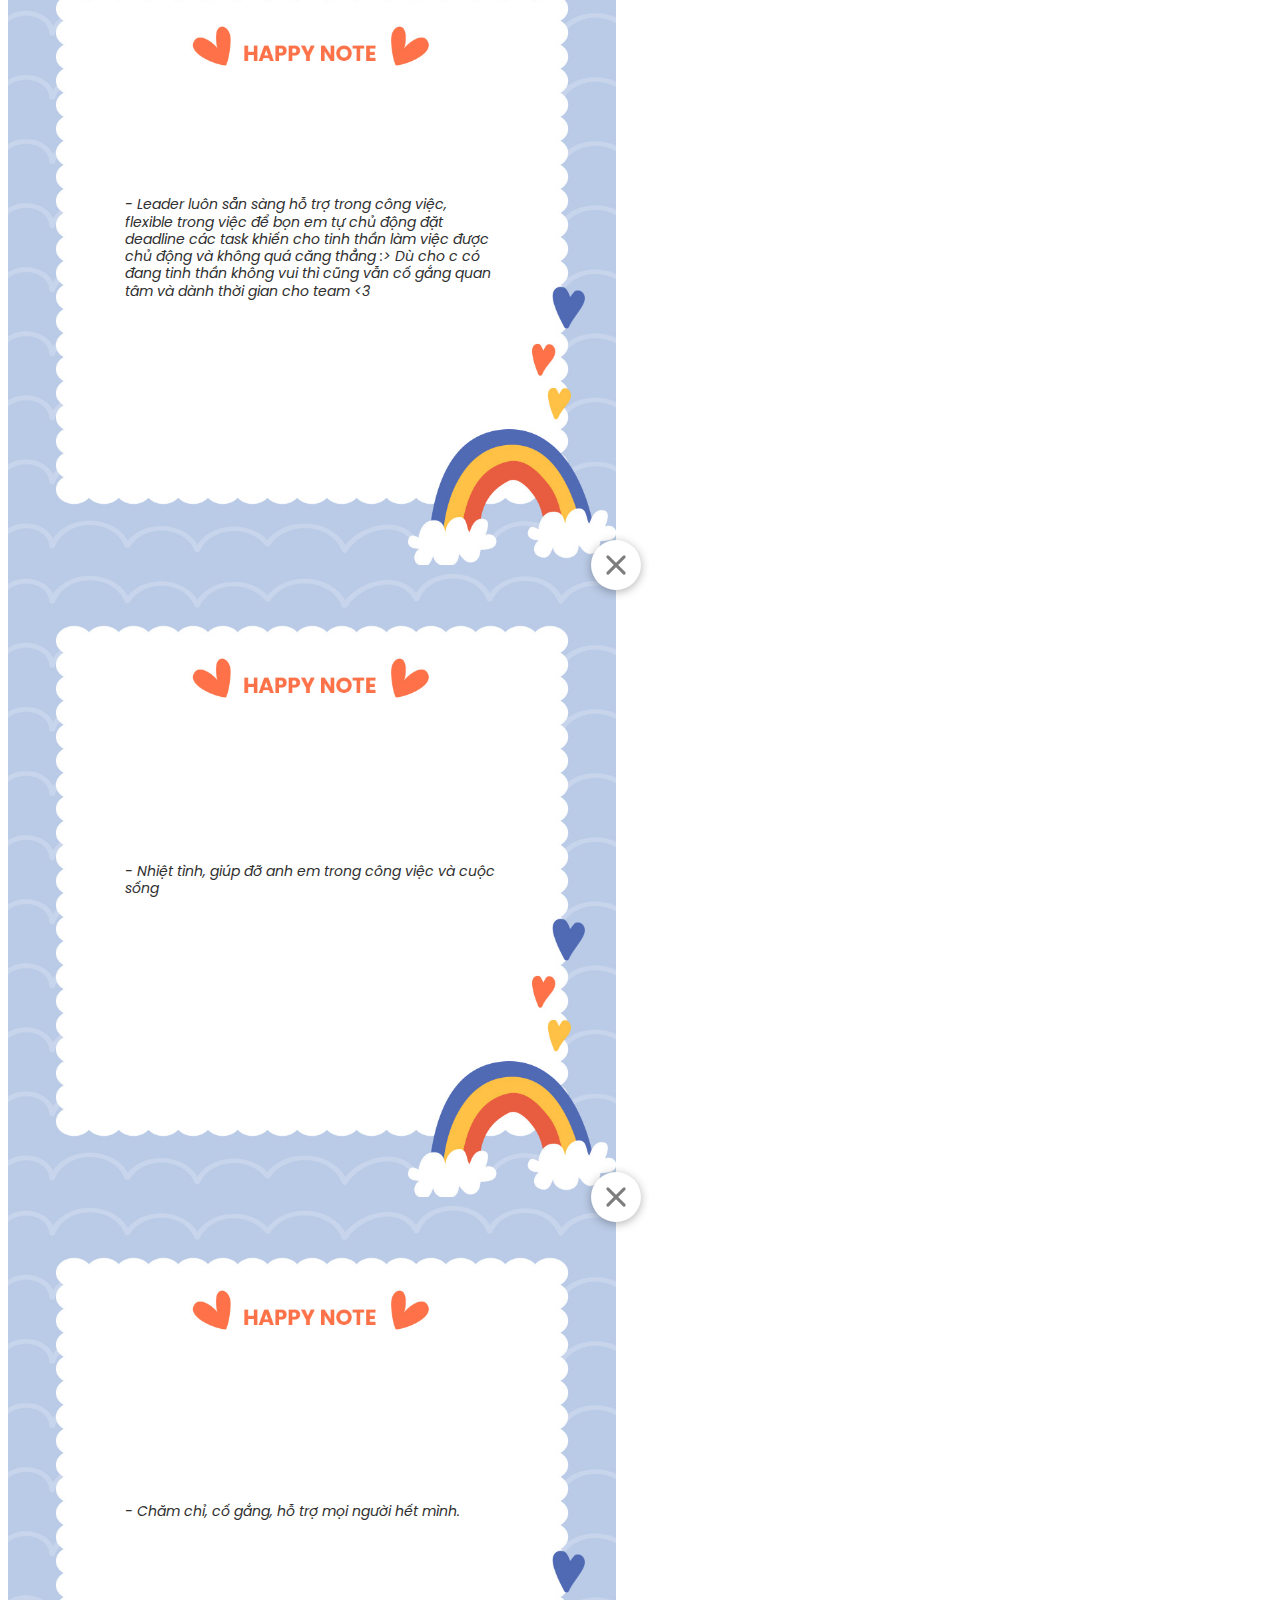
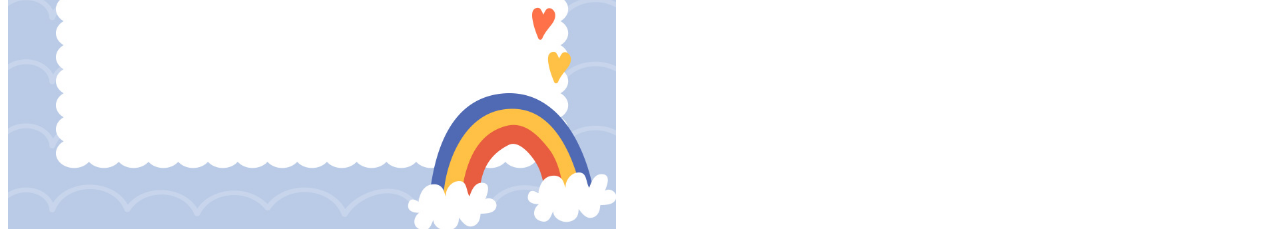
<file: anh-hung-tu-te.html>
<!DOCTYPE html>
<html lang="en">

<head>
    <meta charset="UTF-8">
    <meta http-equiv="X-UA-Compatible" content="IE=edge">
    <meta name="viewport" content="width=device-width, initial-scale=1.0">
    <title>Anh hùng tử tế</title>
    <link href="https://cdn.jsdelivr.net/npm/bootstrap@5.1.3/dist/css/bootstrap.min.css" rel="stylesheet"
        integrity="sha384-1BmE4kWBq78iYhFldvKuhfTAU6auU8tT94WrHftjDbrCEXSU1oBoqyl2QvZ6jIW3" crossorigin="anonymous">
    <link rel="stylesheet" href="https://cdnjs.cloudflare.com/ajax/libs/animate.css/3.7.2/animate.min.css" integrity="sha512-doJrC/ocU8VGVRx3O9981+2aYUn3fuWVWvqLi1U+tA2MWVzsw+NVKq1PrENF03M+TYBP92PnYUlXFH1ZW0FpLw==" crossorigin="anonymous" referrerpolicy="no-referrer" />
    <link href="./css/style.css" rel="stylesheet">
    <script src="https://cdnjs.cloudflare.com/ajax/libs/jquery/3.6.0/jquery.min.js"
        integrity="sha512-894YE6QWD5I59HgZOGReFYm4dnWc1Qt5NtvYSaNcOP+u1T9qYdvdihz0PPSiiqn/+/3e7Jo4EaG7TubfWGUrMQ=="
        crossorigin="anonymous" referrerpolicy="no-referrer"></script>
    <script src="https://cdn.jsdelivr.net/npm/@popperjs/core@2.10.2/dist/umd/popper.min.js"
        integrity="sha384-7+zCNj/IqJ95wo16oMtfsKbZ9ccEh31eOz1HGyDuCQ6wgnyJNSYdrPa03rtR1zdB"
        crossorigin="anonymous"></script>
    <script src="https://cdn.jsdelivr.net/npm/bootstrap@5.1.3/dist/js/bootstrap.min.js"
        integrity="sha384-QJHtvGhmr9XOIpI6YVutG+2QOK9T+ZnN4kzFN1RtK3zEFEIsxhlmWl5/YESvpZ13"
        crossorigin="anonymous"></script>
    <script src="https://cdnjs.cloudflare.com/ajax/libs/wow/1.1.2/wow.min.js" integrity="sha512-Eak/29OTpb36LLo2r47IpVzPBLXnAMPAVypbSZiZ4Qkf8p/7S/XRG5xp7OKWPPYfJT6metI+IORkR5G8F900+g==" crossorigin="anonymous" referrerpolicy="no-referrer"></script>
    <script src="./js/global.js"></script>
</head>

<body>
    <!-- banner -->
    <article class="banner">
        <img src="./images/anhhungtute.jpg" alt="" class="banner__img">
        <a href="./index.html" class="banner__link"></a>
    </article>

    <!-- list -->
    <section class="section">
        <div class="container">
            <div class="hero-ranking" id="hero-list" data-type="anh_hung_tu_te">
            </div>
        </div>
    </section>

    <!-- Modal -->
    <div id="modal-list">
    </div>
    </div>

    <a href="./index.html" class="back-home">↩ Trở lại</a>
</body>

</html>
</file>
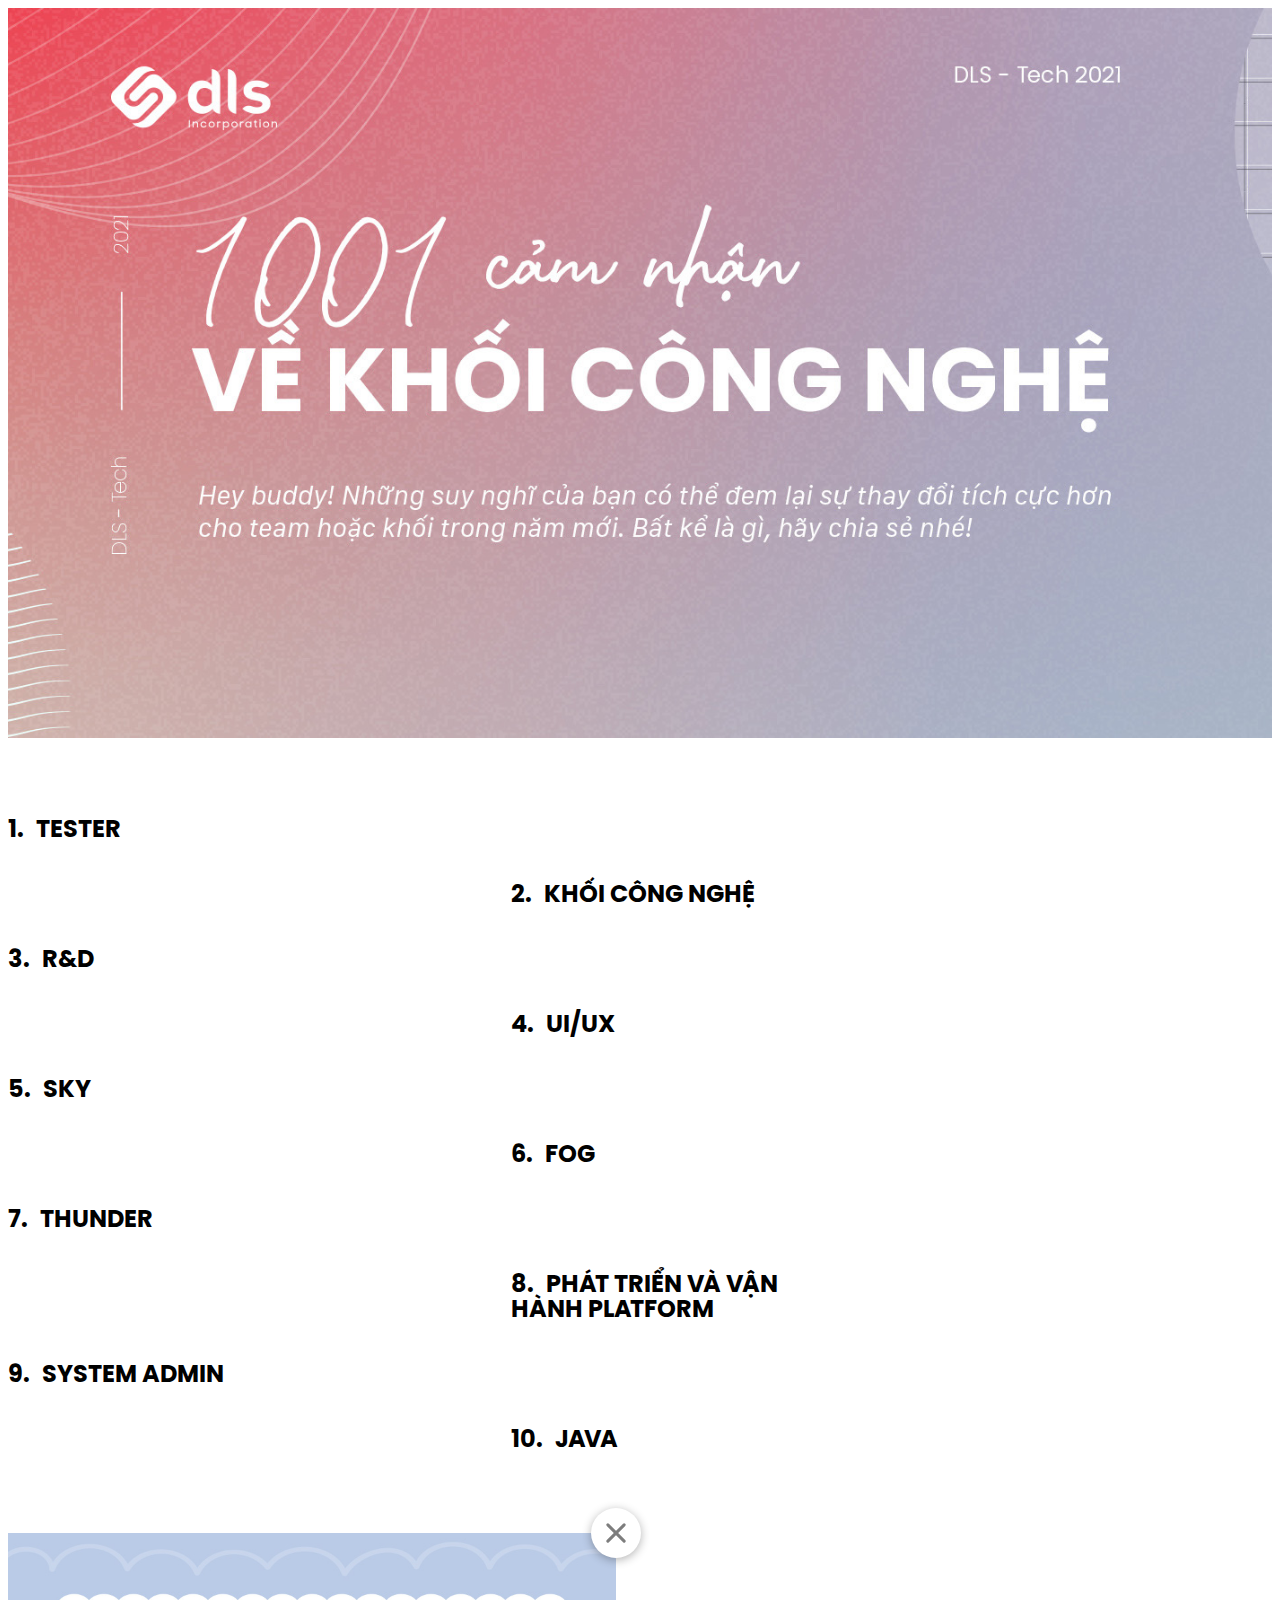
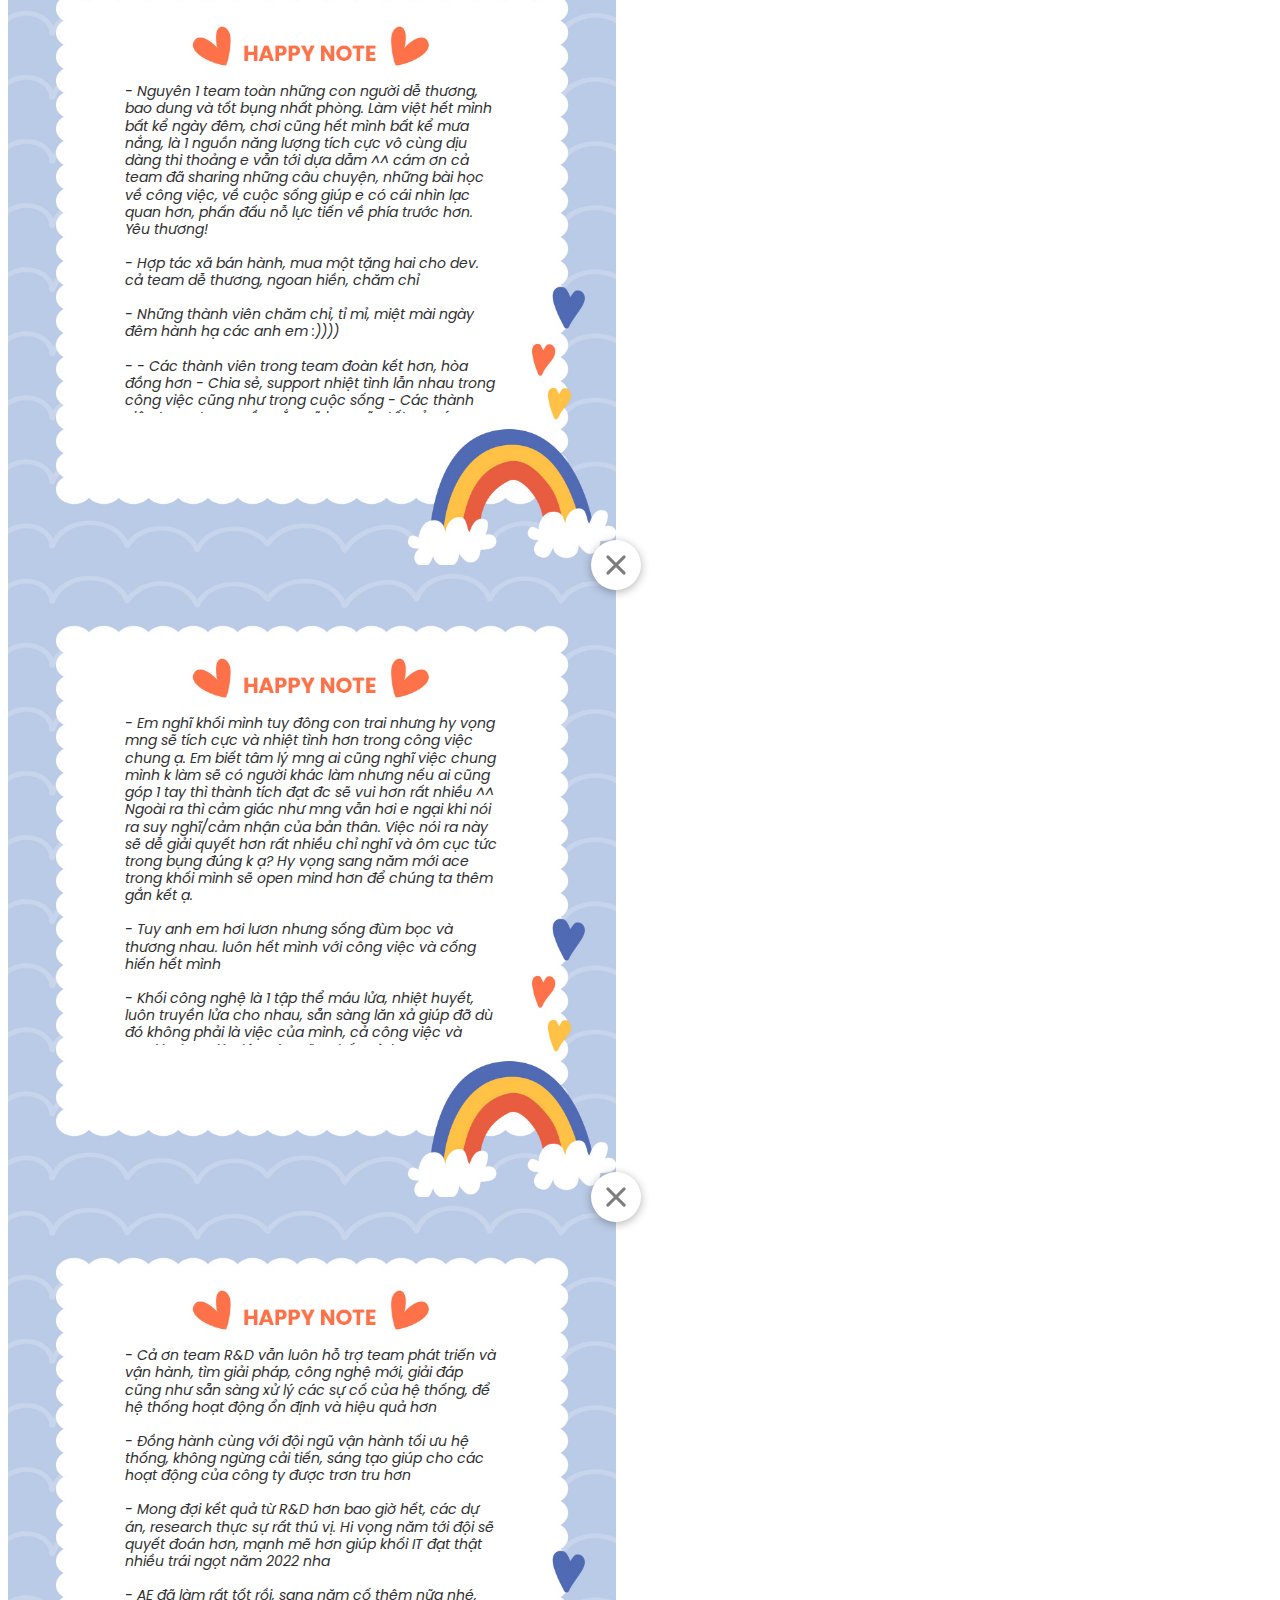
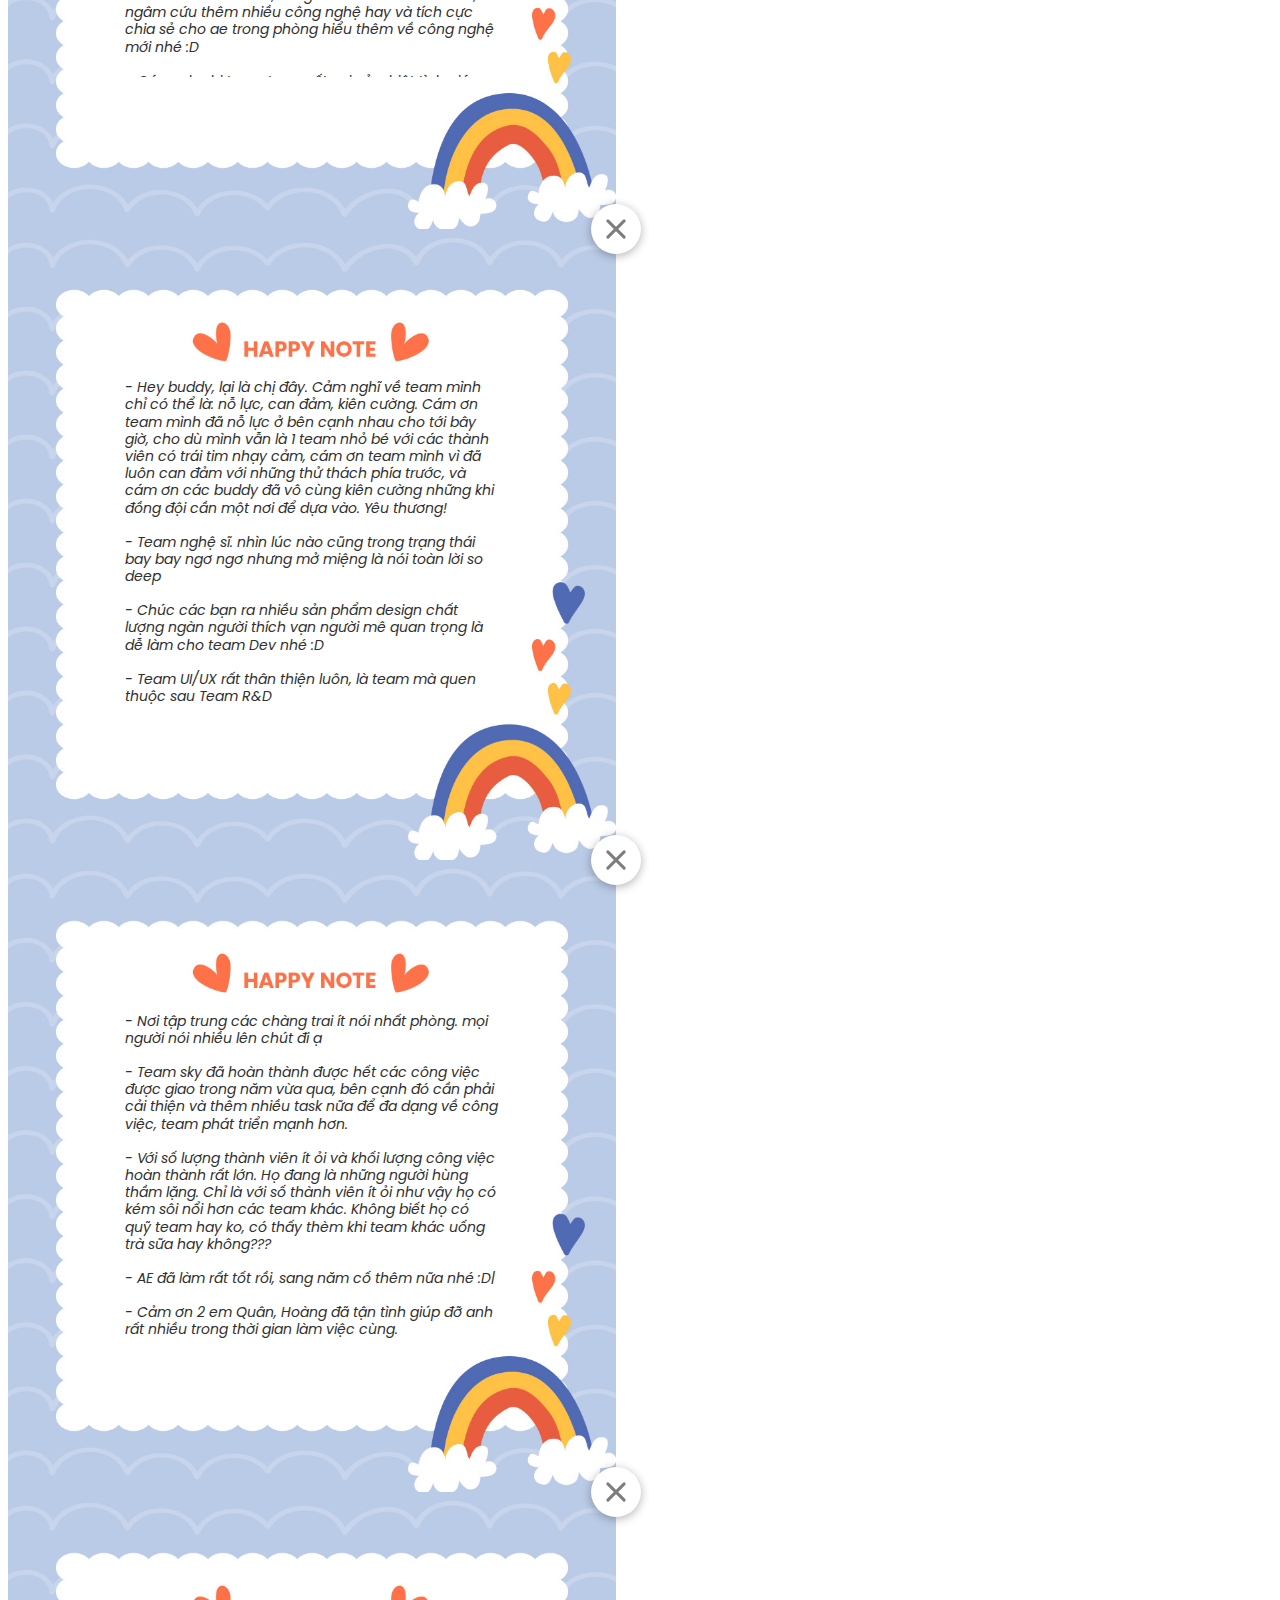
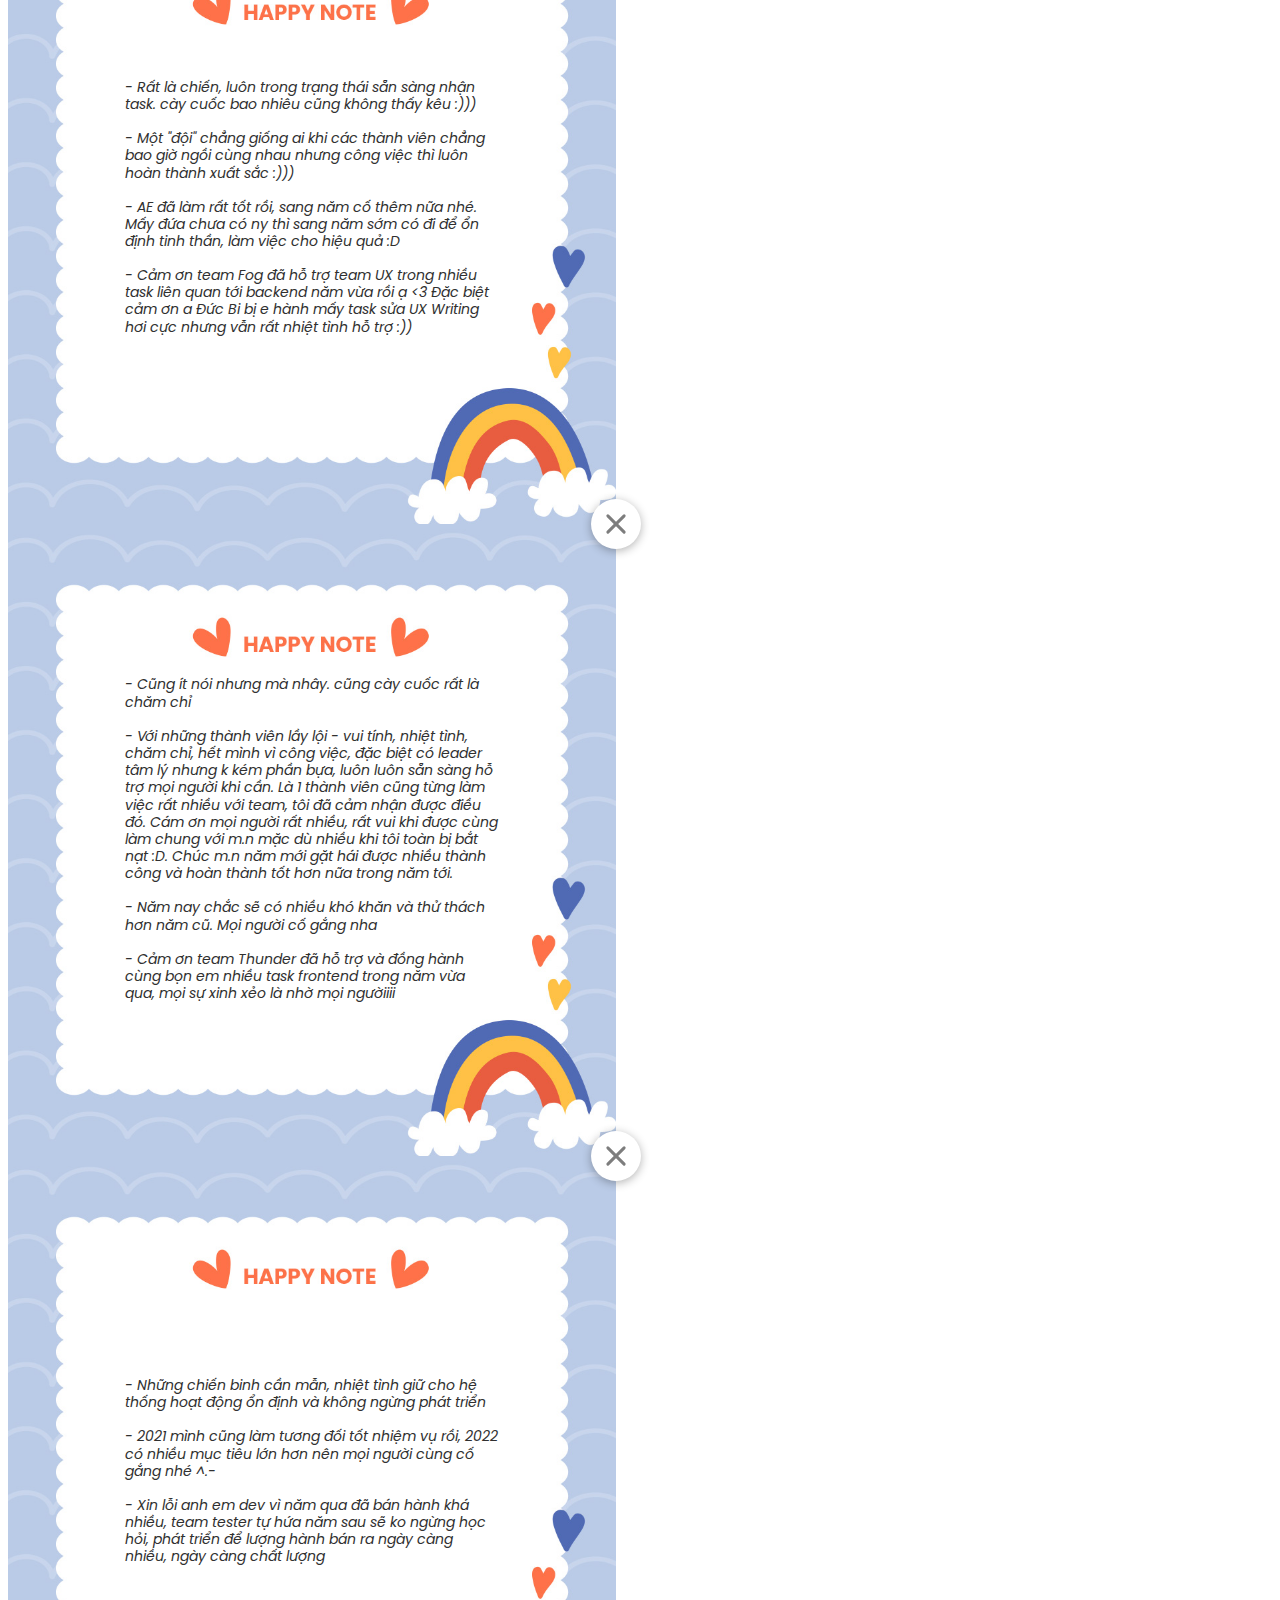
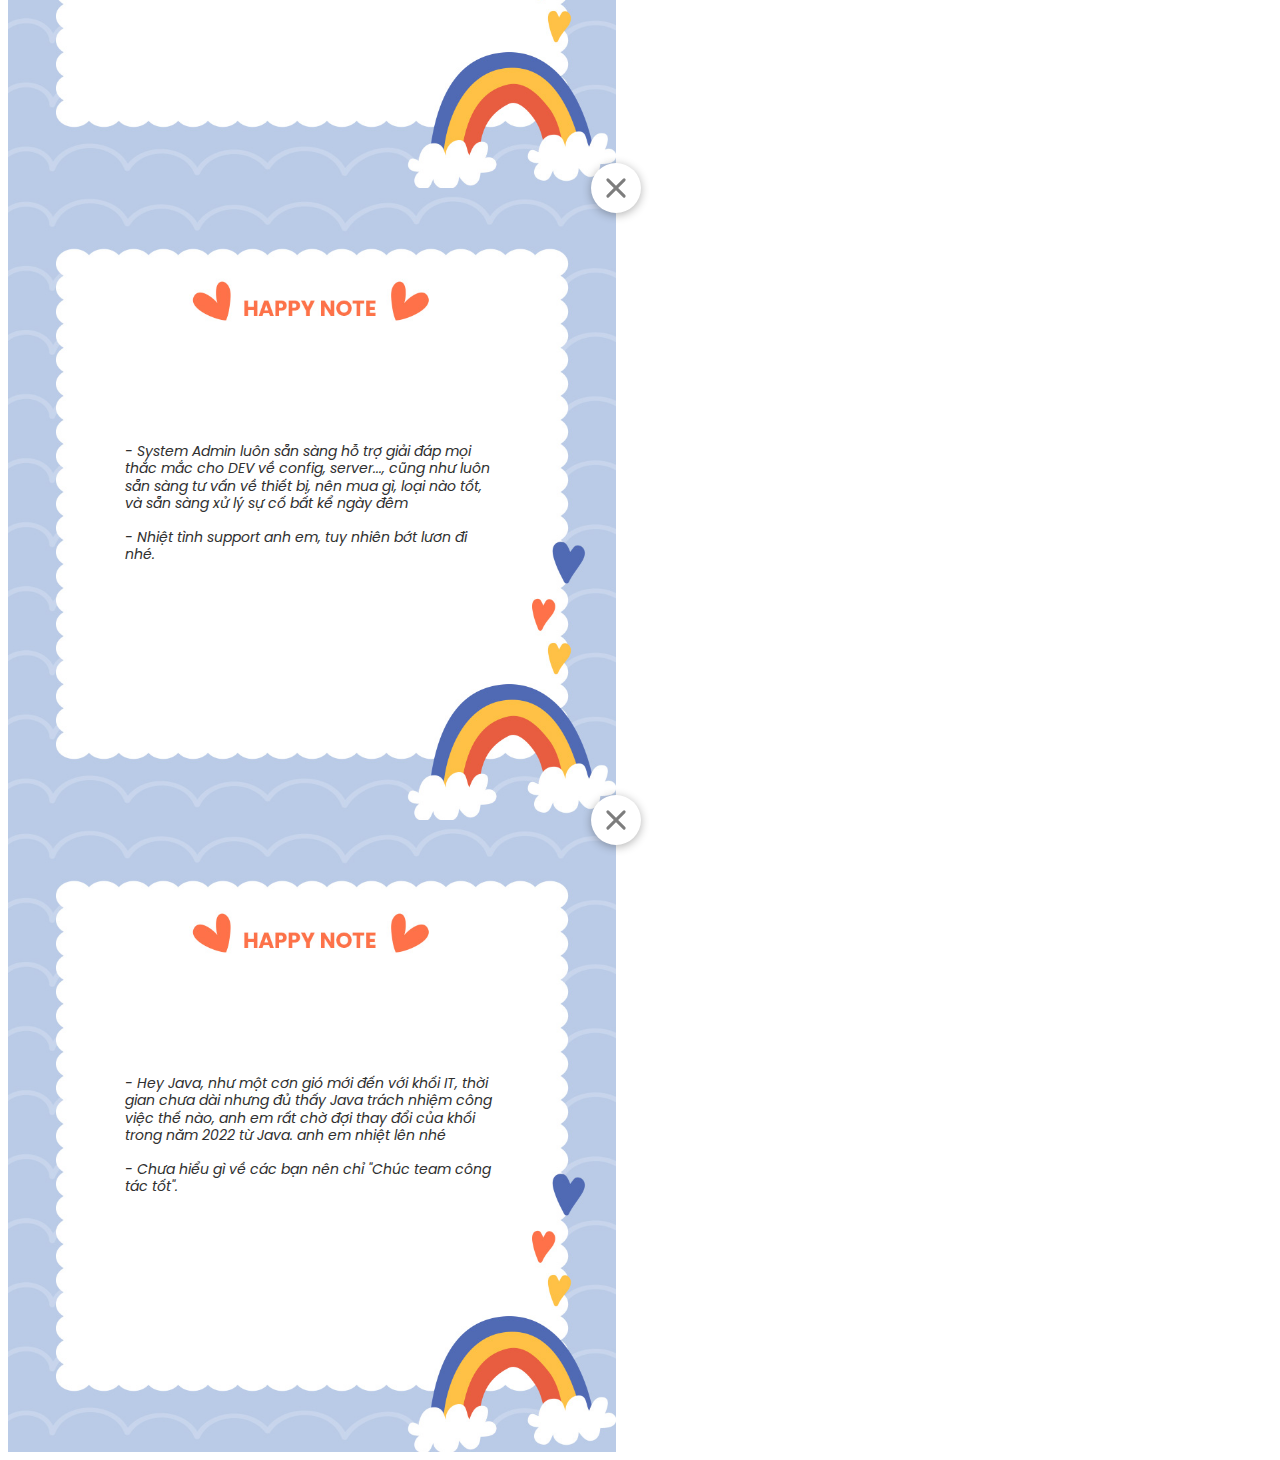
<file: cam-nghi-ca-nhan.html>
<!DOCTYPE html>
<html lang="en">

<head>
    <meta charset="UTF-8">
    <meta http-equiv="X-UA-Compatible" content="IE=edge">
    <meta name="viewport" content="width=device-width, initial-scale=1.0">
    <title>Cảm nghĩ cá nhân</title>
    <link href="https://cdn.jsdelivr.net/npm/bootstrap@5.1.3/dist/css/bootstrap.min.css" rel="stylesheet"
        integrity="sha384-1BmE4kWBq78iYhFldvKuhfTAU6auU8tT94WrHftjDbrCEXSU1oBoqyl2QvZ6jIW3" crossorigin="anonymous">
    <link rel="stylesheet" href="https://cdnjs.cloudflare.com/ajax/libs/animate.css/3.7.2/animate.min.css" integrity="sha512-doJrC/ocU8VGVRx3O9981+2aYUn3fuWVWvqLi1U+tA2MWVzsw+NVKq1PrENF03M+TYBP92PnYUlXFH1ZW0FpLw==" crossorigin="anonymous" referrerpolicy="no-referrer" />
    <link href="./css/style.css" rel="stylesheet">
    <script src="https://cdnjs.cloudflare.com/ajax/libs/jquery/3.6.0/jquery.min.js"
        integrity="sha512-894YE6QWD5I59HgZOGReFYm4dnWc1Qt5NtvYSaNcOP+u1T9qYdvdihz0PPSiiqn/+/3e7Jo4EaG7TubfWGUrMQ=="
        crossorigin="anonymous" referrerpolicy="no-referrer"></script>
    <script src="https://cdn.jsdelivr.net/npm/@popperjs/core@2.10.2/dist/umd/popper.min.js"
        integrity="sha384-7+zCNj/IqJ95wo16oMtfsKbZ9ccEh31eOz1HGyDuCQ6wgnyJNSYdrPa03rtR1zdB"
        crossorigin="anonymous"></script>
    <script src="https://cdn.jsdelivr.net/npm/bootstrap@5.1.3/dist/js/bootstrap.min.js"
        integrity="sha384-QJHtvGhmr9XOIpI6YVutG+2QOK9T+ZnN4kzFN1RtK3zEFEIsxhlmWl5/YESvpZ13"
        crossorigin="anonymous"></script>
    <script src="https://cdnjs.cloudflare.com/ajax/libs/wow/1.1.2/wow.min.js" integrity="sha512-Eak/29OTpb36LLo2r47IpVzPBLXnAMPAVypbSZiZ4Qkf8p/7S/XRG5xp7OKWPPYfJT6metI+IORkR5G8F900+g==" crossorigin="anonymous" referrerpolicy="no-referrer"></script>
    <script src="./js/global.js"></script>
</head>

<body>
    <!-- banner -->
    <article class="banner">
        <img src="./images/camnghicanhan.jpg" alt="" class="banner__img">
        <a href="./index.html" class="banner__link"></a>
    </article>

    <!-- list -->
    <section class="section">
        <div class="container">
            <div id="hero-list" data-type="cam_nghi_ca_nhan">
            </div>
        </div>
    </section>

    <!-- Modal -->
    <div id="modal-list">
    </div>
    </div>

    <a href="./index.html" class="back-home">↩ Trở lại</a>
</body>

</html>
</file>
<file: css/style.css>
@font-face {
  font-family: "Poppins";
  src: url("../fonts/SVN-Poppins.woff2") format("woff2"),
    url("../fonts/SVN-Poppins.woff") format("woff");
  font-weight: 400;
  font-style: normal;
}
@font-face {
  font-family: "Poppins";
  src: url("../fonts/SVN-PoppinsItalic.woff2") format("woff2"),
    url("../fonts/SVN-PoppinsItalic.woff") format("woff");
  font-weight: 400;
  font-style: italic;
}
@font-face {
  font-family: "Poppins";
  src: url("../fonts/SVN-PoppinsBold.woff2") format("woff2"),
    url("../fonts/SVN-PoppinsBold.woff") format("woff");
  font-weight: 700;
  font-style: normal;
}
@font-face {
  font-family: "Poppins";
  src: url("../fonts/SVN-PoppinsBoldItalic.woff2") format("woff2"),
    url("../fonts/SVN-PoppinsBoldItalic.woff") format("woff");
  font-weight: 700;
  font-style: italic;
}

body {
    font-family: "Poppins", Arial, Helvetica, sans-serif;
    overflow-x: hidden;
}

.container {
    width: calc(61.14% + 30px);
}

.banner {
  width: 100%;
  height: 100vh;
  position: relative;
  max-height: 57vw;
}

.banner__img {
  width: 100%;
  height: 100%;
  object-fit: cover;
  object-position: 50% 50%;
  position: absolute;
  top: 0;
  left: 0;
}

.section {
    padding: 80px 0;
}

.hero {
    display: flex;
}

.hero:not(:last-child) {
    margin-bottom: 80px;
}

.hero:nth-child(even) {
    justify-content: end;
}

.hero__body {
    width: 350px;
    position: relative;
    z-index: 1;
}

.hero__name {
    font-size: 30px;
    font-weight: 700;
    text-transform: uppercase;
}

.hero__name a {
    color: inherit;
    text-decoration: none;
}

.hero__name a:hover {
    color: inherit;
    text-decoration: none;
}

.hero__pos {
    font-size: 25px;
    color: #8b8b8b;
}

.popup .modal-dialog {
    max-width: 47.5vw;
}

.popup .modal-content {
    position: relative;
    z-index: 1;
    border: 0;
    border-radius: 0;
    box-shadow: unset;
}

.popup .modal-body {
    padding: 0;
    background: 0;
}

.popup__bg {
    display: block;
    width: 100%;
}

.popup__content {
    overflow-x: hidden;
    overflow-y: auto;
    padding: 0 20px;
    position: absolute;
    z-index: 10;
    top: 24%;
    bottom: 24%;
    left: 16%;
    right: 16%;
}

.popup__content::-webkit-scrollbar-track
{
	-webkit-box-shadow: inset 0 0 3px rgba(0,0,0,0.3);
	border-radius: 4px;
	background-color: #F5F5F5;
}

.popup__content::-webkit-scrollbar
{
	width: 4px;
	background-color: #F5F5F5;
}

.popup__content::-webkit-scrollbar-thumb
{
	border-radius: 10px;
	-webkit-box-shadow: inset 0 0 3px rgba(0,0,0,.3);
	background-color: #999;
}

.popup__inner {
    display: flex;
    flex-direction: column;
    justify-content: center;
    min-height: 100%;
}

.popup__message {
    font-size: 18px;
    color: #303030;
    line-height: 1.23;
    font-style: italic;
}

.popup__message:not(:last-child) {
    margin-bottom: 1.2em;
}

.popup__close {
    position: absolute;
    top: 0;
    left: 100%;
    transform: translate(-50%, -50%);
    z-index: 20;
    width: 50px;
    height: 50px;
    background: #fff;
    border-radius: 50%;
    border: 0;
    cursor: pointer;
    box-shadow: 0 2px 10px rgba(0, 0, 0, 0.3);
}

.popup__close::before,
.popup__close::after {
    content: "";
    display: block;
    width: 26px;
    height: 3px;
    border-radius: 2px;
    background: #7d7d7d;
    position: absolute;
    top: 50%;
    left: 50%;
    transform: translate(-50%, -50%) rotate(45deg);
}

.popup__close::after {
    transform: translate(-50%, -50%) rotate(-45deg);
}

.custom-card {
    box-shadow: 0 1px 10px rgba(0,0,0,0.15);
    border: 0;
    transition: 0.9s ease;
}

.custom-card:hover {
    transform: translateY(-8px);
    box-shadow: 0 3px 15px rgba(0,0,0,0.3);
}

.custom-card .card-body {
    display:  none !important;
}

.custom-card .card-title {
    font-size: 18px;
}

.custom-card .card-title a {
    display: inline-block;
    color: #fff !important;
    background: linear-gradient(to right, #F48785, #CE80F6);
    -webkit-background-clip: text;
    -webkit-text-fill-color: transparent;
}

.custom-card .card-title-2 a {
    display: inline-block;
    color: #fff !important;
    background: linear-gradient(to right, #7750F3, #64C5F3);
    -webkit-background-clip: text;
    -webkit-text-fill-color: transparent;
}

.custom-card .card-title-3 a {
    display: inline-block;
    color: #fff !important;
    background: linear-gradient(to right, #EA4E53, #ABB4C5);
    -webkit-background-clip: text;
    -webkit-text-fill-color: transparent;
}

.hero__count {
    display: inline-block;
    margin-right: 0.5em;
}

.hero__count::after {
    content: '.';
}

.hero-ranking .hero__count {
    /* display: flex;
    justify-content: center;
    align-items: center; */
    width: 64px;
    text-align: center;
    position: absolute;
    top: 0;
    left: -84px;
    margin: 0;
}

.hero-ranking .hero__count::after {
    display: none;
}

.hero-ranking .hero:nth-child(1) .hero__count,
.hero-ranking .hero:nth-child(2) .hero__count,
.hero-ranking .hero:nth-child(3) .hero__count {
    display: none;
}

.hero-ranking .hero:nth-child(1) .hero__body::before,
.hero-ranking .hero:nth-child(2) .hero__body::before,
.hero-ranking .hero:nth-child(3) .hero__body::before {
    content: '';
    display: block;
    width: 64px;
    height: 64px;
    background: url('../images/rank-1.png') center/contain no-repeat;
    position: absolute;
    top: 50%;
    left: -84px;
    transform: translateY(-50%);
}

.hero-ranking .hero:nth-child(2) .hero__body::before {
    background-image: url('../images/rank-2.png');
}

.hero-ranking .hero:nth-child(3) .hero__body::before {
    background-image: url('../images/rank-3.png');
}

/* CSS */
.back-home {
  display: flex;
  align-items: center;
  background-image: linear-gradient(144deg,#AF40FF, #5B42F3 50%,#00DDEB);
  border: 0;
  border-radius: 4px;
  box-shadow: rgba(151, 65, 252, 0.3) 0 15px 30px -5px;
  box-sizing: border-box;
  color: #FFFFFF;
  justify-content: center;
  line-height: 1em;
  max-width: 100%;
  min-width: 140px;
  font-size: 16px;
  line-height: 40px;
  padding: 0 24px;
  text-decoration: none;
  user-select: none;
  -webkit-user-select: none;
  touch-action: manipulation;
  white-space: nowrap;
  cursor: pointer;
  transition: 0.6s;
  position: fixed;
  bottom: 20px;
  right: 20px;
  z-index: 999;
  display: none !important;
}

.back-home:active,
.back-home:hover {
  outline: 0;
  color: #fff;
  transform: translateY(-4px);
  box-shadow: rgba(151, 65, 252, 0.4) 0 3px 20px 8px;
}

@media (max-width: 1699px) {
    .popup__message {
        font-size: 16px;
    }
}


@media (max-width: 1399px) {
    .hero:not(:last-child) {
        margin-bottom: 40px;
    }

    .hero__body {
        width: 300px;
    }

    .hero__name {
        font-size: 24px;
    }

    .hero__pos {
        font-size: 18px;
    }

    .popup__message {
        font-size: 14px;
    }

    .hero-ranking .hero:nth-child(1) .hero__body::before,
    .hero-ranking .hero:nth-child(2) .hero__body::before,
    .hero-ranking .hero:nth-child(3) .hero__body::before {
        width: 46px;
        height: 46px;
        left: -60px;
    }

    .hero-ranking .hero__count {
        width: 46px;
        left: -60px;
    }
}

@media (max-width: 1199px) {
    .hero:not(:last-child) {
        margin-bottom: 30px;
    }

    .hero__body {
        width: 280px;
    }

    .hero__name {
        font-size: 20px;
    }

    .hero__pos {
        font-size: 16px;
    }

    .popup__message {
        font-size: 13px;
    }

    .hero-ranking .hero:nth-child(1) .hero__body::before,
    .hero-ranking .hero:nth-child(2) .hero__body::before,
    .hero-ranking .hero:nth-child(3) .hero__body::before {
        width: 40px;
        height: 40px;
        left: -50px;
    }

    .hero-ranking .hero__count {
        width: 40px;
        left: -50px;
    }
}

@media (max-width: 991px) {
    .section {
        padding: 60px 0;
    }

    .hero {
        display: flex;
        justify-content: flex-start !important;
        width: 100%;
        overflow: hidden;
    }

    .hero__body {
        min-width: unset;
        width: 100%;
    }

    .popup .modal-dialog {
        max-width: 80%;
    }

    .popup__close {
        width: 30px;
        height: 30px;
    }

    .popup__close::before,
    .popup__close::after {
        width: 18px;
        height: 2px;
    }

    .hero-ranking .hero {
        padding-left: 50px;
    }

    /* .hero-ranking .hero:nth-child(1) .hero__body::before,
    .hero-ranking .hero:nth-child(2) .hero__body::before,
    .hero-ranking .hero:nth-child(3) .hero__body::before {
        width: 40px;
        height: 40px;
        left: 0;
    } */

    .back-home {
        font-size: 12px;
        line-height: 30px;
        min-width: unset;
        padding: 0 20px;
        right: 12px;
        bottom: 12px;
    }
}

@media (max-width: 575px) {
    .container {
        width: 90%;
    }

    .section {
        padding: 40px 0;
    }

    .popup .modal-dialog {
        max-width: 100%;
    }

    .popup__content {
        left: 6%;
        right: 9%;
        padding-right: 16px;
    }

    .popup__close {
        top: 4px;
        right: 4px;
        left: auto;
        transform: unset;
    }
}

@media (min-width: 1200px) {
    .custom-container {
        width: 100%;
        max-width: 100%;
        padding: 40px;
    }
}
</file>
